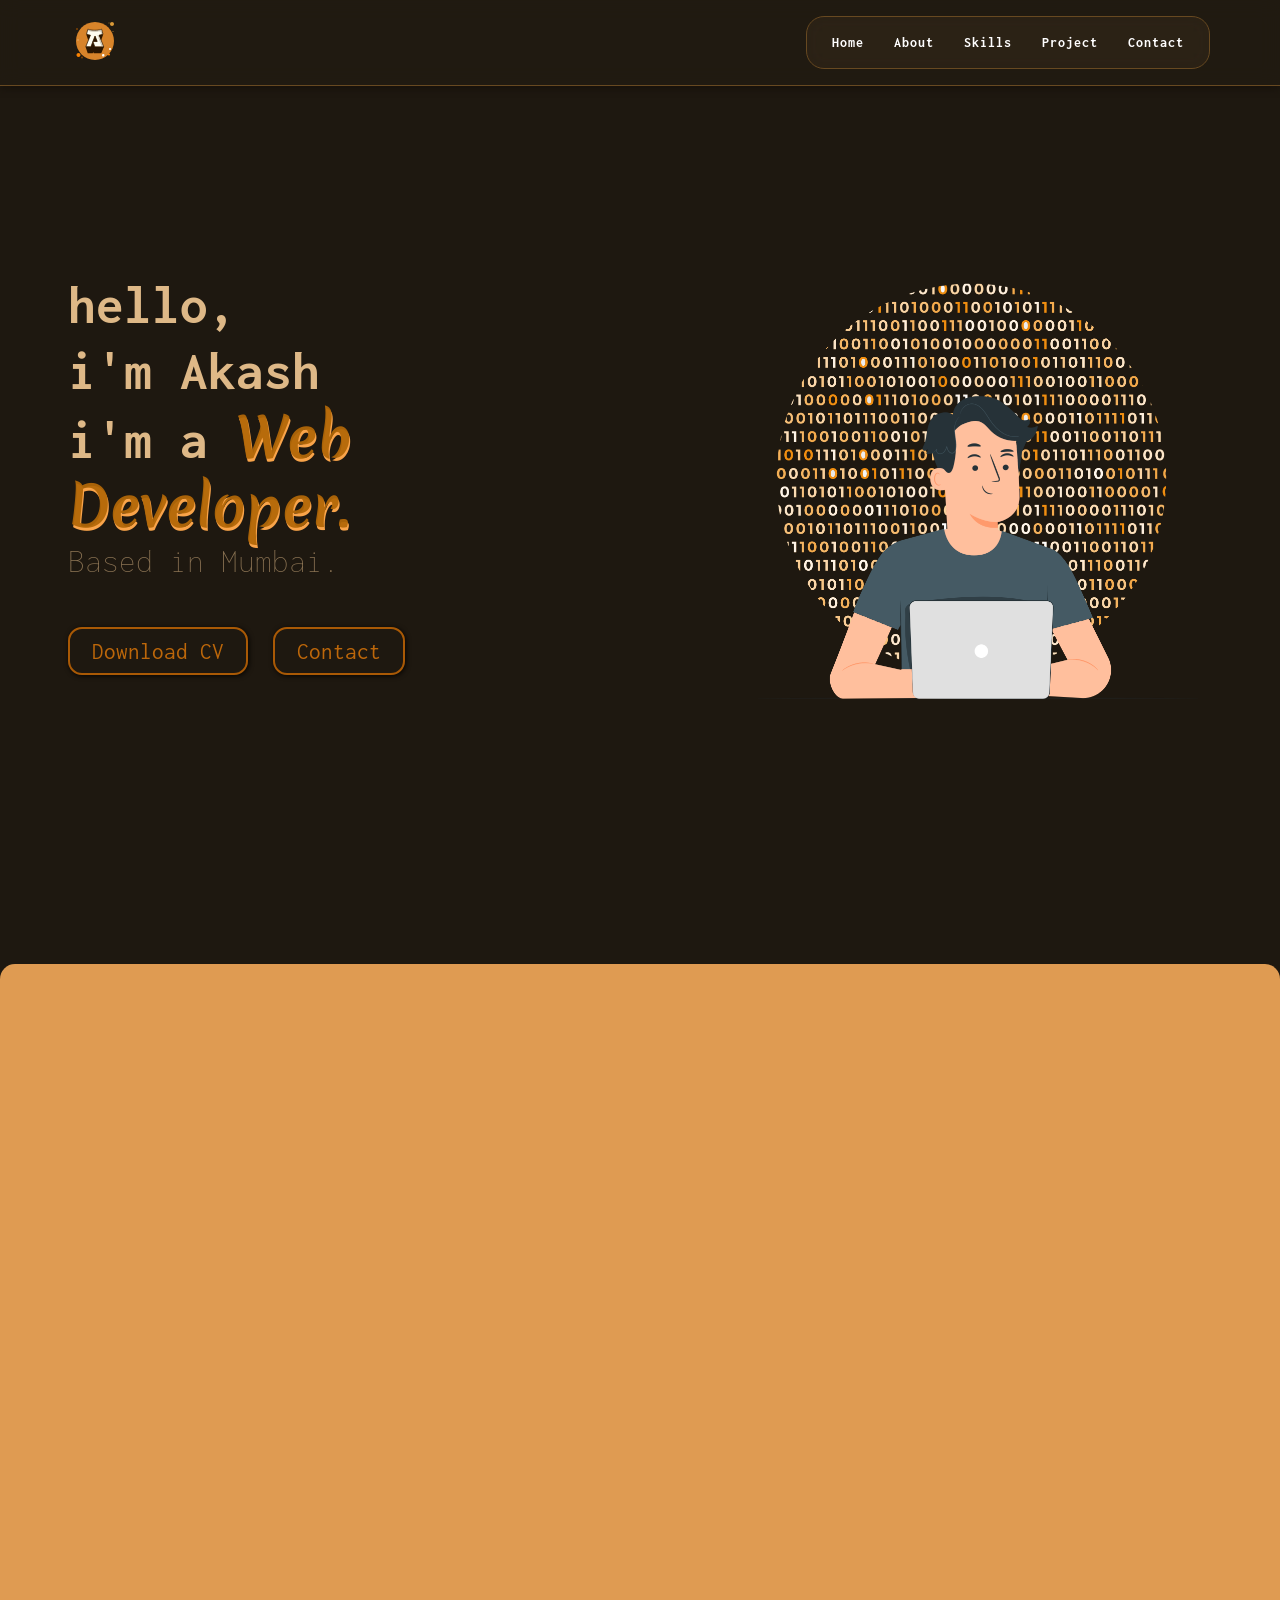
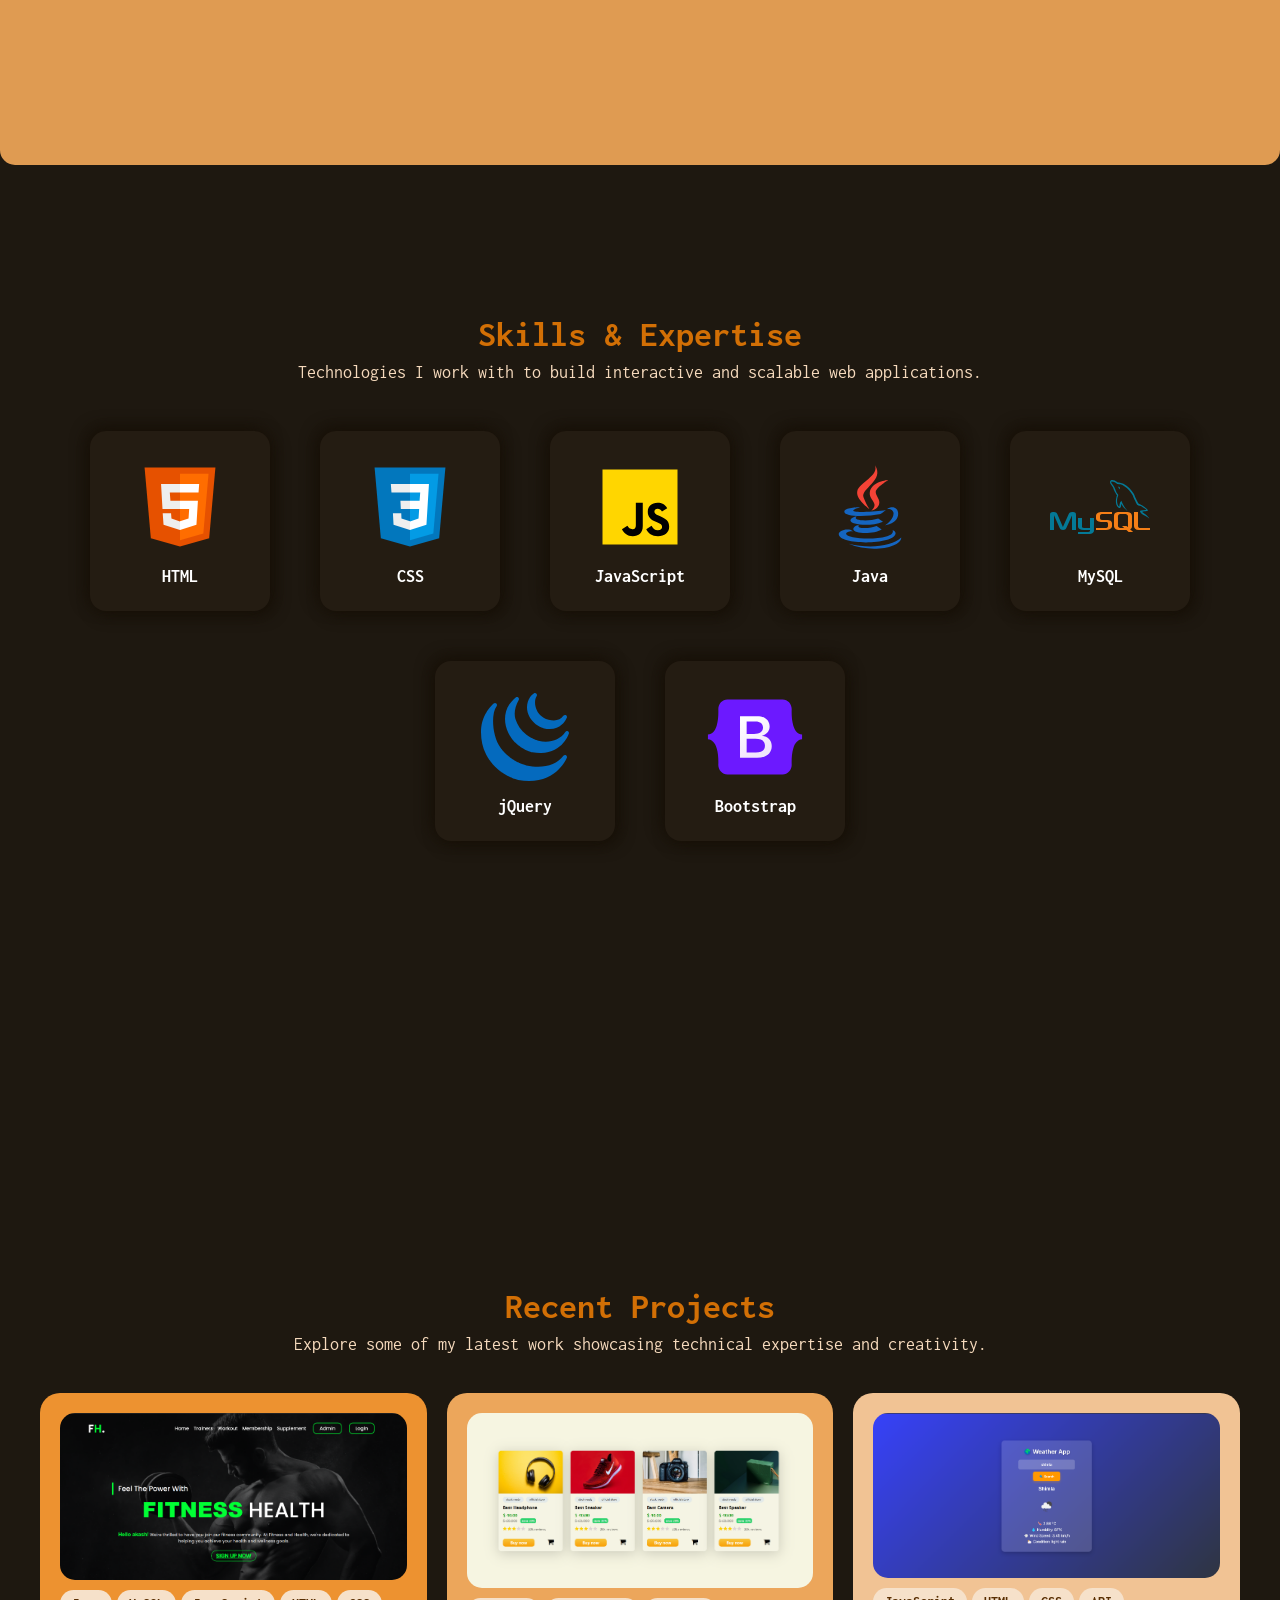
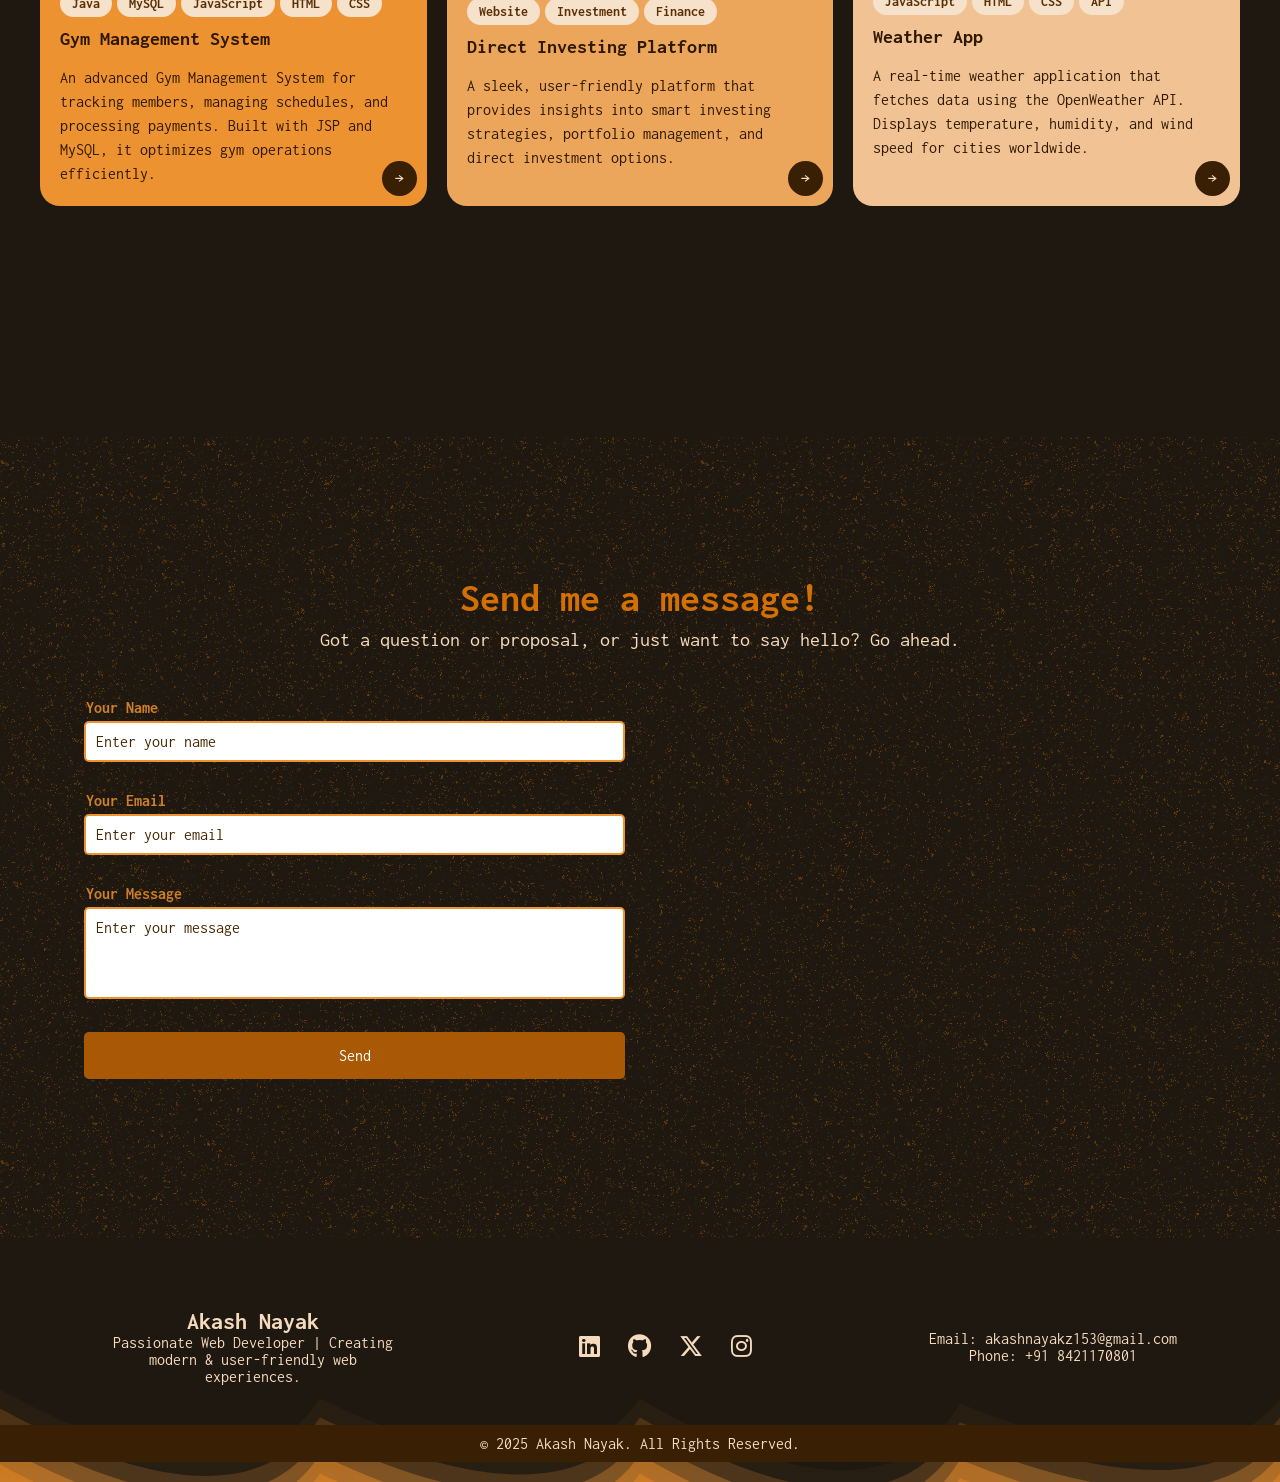
<file: HTML/index.html>
<!DOCTYPE html>
<html lang="en">

<head>
    <meta charset="UTF-8">
    <meta name="viewport" content="width=device-width, initial-scale=1.0">
    <link rel="stylesheet" href="https://cdnjs.cloudflare.com/ajax/libs/font-awesome/6.6.0/css/all.min.css"
        integrity="sha512-Kc323vGBEqzTmouAECnVceyQqyqdsSiqLQISBL29aUW4U/M7pSPA/gEUZQqv1cwx4OnYxTxve5UMg5GT6L4JJg=="
        crossorigin="anonymous" referrerpolicy="no-referrer" />
    <title>Portfolio</title>
    <!-- <link href="https://cdn.jsdelivr.net/npm/bootstrap@5.2.3/dist/css/bootstrap.min.css" rel="stylesheet" integrity="sha384-rbsA2VBKQhggwzxH7pPCaAqO46MgnOM80zW1RWuH61DGLwZJEdK2Kadq2F9CUG65" crossorigin="anonymous">
    <script src="https://cdn.jsdelivr.net/npm/bootstrap@5.2.3/dist/js/bootstrap.bundle.min.js" integrity="sha384-kenU1KFdBIe4zVF0s0G1M5b4hcpxyD9F7jL+jjXkk+Q2h455rYXK/7HAuoJl+0I4" crossorigin="anonymous"></script> -->
    <link rel="stylesheet" href="/CSS/style.css">
</head>

<body>
    <Header>
        <nav>
            <p><img src="/HTML/icons8-adn-anime.svg" alt="svg-logo"></p>

            <!-- Hamburger Icon -->
            <div class="hamburger" id="hamburger">
                <span class="bar"></span>
                <span class="bar"></span>
                <span class="bar"></span>
            </div>

            <ul id="nav-links">
                <li><a href="#home">Home</a></li>
                <li><a href="#about">About</a></li>
                <li><a href="#skills">Skills</a></li>
                <li><a href="#project">Project</a></li>
                <li><a href="#contact">Contact</a></li>
            </ul>

        </nav>
    </Header>

    <main>
        <section class="sec1" id="home">
            <div class="intro">
                <h2>hello,<br> i'm Akash <br>i'm a <span>Web Developer.</span></h2>
                <h3>Based in Mumbai.</h3>

                <div class="button">
                    <a href="/HTML/my-resume/Akash-nayak-resume.pdf" download="Akash-nayak-resume.pdf">Download CV</a>

                    <a href="#contact">Contact</a>
                </div>

            </div>

            <img src="/HTML/coder.png" alt="avatar">

        </section>

        <!-- about section -->
        <section class="about_me" id="about">
            <div class="about_container">

                <div class="image about_block">
                    <div class="image_card">
                        <img src="/HTML/akash.png" alt="my photo">
                        <h2>Akash Nayak</h2>
                    </div>

                    <div class="my_data">
                        <p><i class="fa-solid fa-phone" style="color: #422301; text-shadow: 1px 1px 1px #e67e0e; "></i>
                            +91 8421170801</p>
                        <p><i class="fa-solid fa-envelope"
                                style="color: #422301; text-shadow: 1px 1px 1px #e67e0e;"></i>
                            akashnayakz153@gmail.com</p>
                        <p><i class="fa-solid fa-location-dot"
                                style="color: #422301; text-shadow: 1px 1px 1px #e67e0e;"></i>
                            Range Office, vasai E, Maharashtra.</p>

                        <div class="about_social_icon">
                            <a href="#"><img title="facebook" src="/HTML/facebook.png" alt=""></a>
                            <a href="#"><img title="linkedin" src="/HTML/linkedin.png" alt=""></a>
                            <a href="https://github.com/akashnnayak" target="_blank"><img title="gitHub" src="/HTML/git.png"
                                    alt=""></a>
                        </div>
                    </div>

                </div>

                <div class="about_info about_block">
                    <h1>About me</h1>
                    <h2>hello, i am Akash Nayak, A Web Developer.</h2>
                    <p>I thrive on the challenge of creating user-friendly, efficient, and visually appealing web
                        applications. My goal is to bring innovative solutions to life and continuously enhance my skill
                        set. Outside of coding, I maintain a balanced lifestyle with regular workouts, vollevyball, and
                        cricket, and I love traveling to broaden my horizons. I'm excited to embark on a professional
                        journey where I can contribute to impactful projects and grow as a full-stack developer.</p>

                    <div class="education">
                        <h4>Education</h4>
                        <p><strong>Bachelor of Science in Information Technology</strong><br>
                            VIVA College of Arts, Commerce and Science, 2024 | CGPI: 7.53</p>
                        <p><strong>12th Standard (HSC)</strong>
                            <br>Vidya Vikasini Jr College, 2021 | Scored: 75%
                        </p>
                        <p><strong>10th Standard (SSC)</strong>
                            <br>The Ambassador High School, 2019 | Scored: 67.60%
                        </p>
                    </div>
                </div>

            </div>
        </section>

        <!-- skills section -->
        <section id="skills" class="skill_section">
            <article class="skill_container">
                <div class="skill_head">
                    <h1>Skills & Expertise</h1>
                    <p>Technologies I work with to build interactive and scalable web applications.</p>
                </div>

                <div class="skill_box">
                    <figure class="block">
                        <img src="/HTML/html-logo.svg" alt="HTML Logo">
                        <p>HTML</p>
                    </figure>
                    <figure class="block">
                        <img src="/HTML/css-logo.svg" alt="CSS Logo">
                        <p>CSS</p>
                    </figure>
                    <figure class="block">
                        <img src="/HTML/javascript.svg" alt="JavaScript Logo">
                        <p>JavaScript</p>
                    </figure>
                    <figure class="block">
                        <img src="/HTML/java-logo.svg" alt="Java Logo">
                        <p>Java</p>
                    </figure>
                    <figure class="block">
                        <img src="/HTML/mysql-logo.svg" alt="MySQL Logo">
                        <p>MySQL</p>
                    </figure>
                    <figure class="block">
                        <img src="/HTML/jquery.svg" alt="jQuery Logo">
                        <p>jQuery</p>
                    </figure>
                    <figure class="block">
                        <img src="/HTML/bootstrap.svg" alt="Bootstrap Logo">
                        <p>Bootstrap</p>
                    </figure>
                </div>
            </article>
        </section>


        <!-- project section -->
        <section id="project" class="projects">
            <div class="projects-header">
                <h2>Recent Projects</h2>
                <p>Explore some of my latest work showcasing technical expertise and creativity.</p>
            </div>
            <div class="projects-container">
                <!-- Gym Management System -->
                <div class="project-card">
                    <img src="/HTML/gymhome.png" alt="Gym Management System">
                    <div class="project-tags">
                        <span><strong>Java</strong></span>
                        <span><strong>MySQL</strong></span>
                        <span><strong>JavaScript</strong></span>
                        <span><strong>HTML</strong></span>
                        <span><strong>CSS</strong></span>
                    </div>
                    <h3>Gym Management System</h3>
                    <p>An advanced Gym Management System for tracking members, managing schedules, and processing payments. Built with JSP and MySQL, it optimizes gym operations efficiently.</p>
                    <button class="project-nav" onclick="window.open('https://github.com/akashnnayak/GymWebsite_java_project', '_blank')">→</button>
                </div>
                <!-- Direct Investing Website -->
                <div class="project-card">
                    <img src="/HTML/flexcard.png" alt="Direct Investing">
                    <div class="project-tags">
                        <span><strong>Website</strong></span>
                        <span><strong>Investment</strong></span>
                        <span><strong>Finance</strong></span>
                    </div>
                    <h3>Direct Investing Platform</h3>
                    <p>A sleek, user-friendly platform that provides insights into smart investing strategies, portfolio management, and direct investment options.</p>
                    <button class="project-nav">→</button>
                </div>
                <!-- Weather App -->
                <div class="project-card">
                    <img src="/HTML/weather-app.png" alt="Weather App">
                    <div class="project-tags">
                        <span><strong>JavaScript</strong></span>
                        <span><strong>HTML</strong></span>
                        <span><strong>CSS</strong></span>
                        <span><strong>API</strong></span>
                    </div>
                    <h3>Weather App</h3>
                    <p>A real-time weather application that fetches data using the OpenWeather API. Displays temperature, humidity, and wind speed for cities worldwide.</p>
                    <button class="project-nav" onclick="window.open('/HTML/weather_app/weather.html', '_blank')">→</button>
                </div>
            </div>
        </section>

        <!-- contact section -->
        <section class="contact" id="contact">
            <div class="con_heading">
                <h1>Send me a message!</h1>
                <p>Got a question or proposal, or just want
                    to say hello? Go ahead.</p>
            </div>
            <div class="con_caontainer">


                <form>
                    <div class="form-group">
                        <label for="name">Your Name</label>
                        <input type="text" id="name" name="name" placeholder="Enter your name" required>
                    </div>
                    <div class="form-group">
                        <label for="email">Your Email</label>
                        <input type="email" id="email" name="email" placeholder="Enter your email" required>
                    </div>
                    <div class="form-group">
                        <label for="message">Your Message</label>
                        <textarea id="message" name="message" rows="4" placeholder="Enter your message"
                            required></textarea>
                    </div>
                    <button type="submit">Send</button>
                </form>

                <iframe
                    src="https://www.google.com/maps/embed?pb=!1m18!1m12!1m3!1d481685.25494307047!2d72.23961578906251!3d19.405230000000007!2m3!1f0!2f0!3f0!3m2!1i1024!2i768!4f13.1!3m3!1m2!1s0x3be7a92ac394ece9%3A0xc823aa971154105c!2sRange%20Office!5e0!3m2!1sen!2sin!4v1722848828706!5m2!1sen!2sin"
                    style="border:0;" allowfullscreen="" loading="lazy"
                    referrerpolicy="no-referrer-when-downgrade"></iframe>
            </div>

        </section>


    </main>

    <!-- footer section -->
    <footer>
        <div class="footer-container">
            <div class="footer-about">
                <h2>Akash Nayak</h2>
                <p>Passionate Web Developer | Creating modern & user-friendly web experiences.</p>
            </div>
            <div class="footer-social">
                <a href="#" title="LinkedIn"><i class="fa-brands fa-linkedin"></i></a>
                <a href="#" title="GitHub"><i class="fa-brands fa-github"></i></a>
                <a href="#" title="Twitter"><i class="fa-brands fa-x-twitter"></i></a>
                <a href="#" title="Instagram"><i class="fa-brands fa-instagram"></i></a>
            </div>
            <div class="footer-contact">
                <p>Email: akashnayakz153@gmail.com</p>
                <p>Phone: +91 8421170801</p>
            </div>
        </div>
        <div class="footer-bottom">
            <p>&copy; 2025 Akash Nayak. All Rights Reserved.</p>
        </div>
    </footer>


    <script>
        // JavaScript for Hamburger Menu
        const hamburger = document.getElementById('hamburger');
        const navLinks = document.getElementById('nav-links');
        const links = document.querySelectorAll('#nav-links li a');


        hamburger.addEventListener('click', () => {
            navLinks.classList.toggle('active');
            hamburger.classList.toggle('active'); // Toggle animation class
        });

        links.forEach(link => {
            link.addEventListener('click', () => {
                navLinks.classList.remove('active'); // Hide menu
            });
        });

        // porject section
        document.addEventListener("DOMContentLoaded", function () {
            const projectCards = document.querySelectorAll(".project_card");
            projectCards.forEach(card => {
                card.style.opacity = "0";
                card.style.transform = "translateY(30px)";
            });

            window.addEventListener("scroll", function () {
                projectCards.forEach(card => {
                    let cardTop = card.getBoundingClientRect().top;
                    let windowHeight = window.innerHeight;
                    if (cardTop < windowHeight - 100) {
                        card.style.opacity = "1";
                        card.style.transform = "translateY(0)";
                        card.style.transition = "opacity 0.6s ease-out, transform 0.6s ease-out";
                    }
                });
            });
        });

        // about section 
        document.addEventListener("DOMContentLoaded", function () {
    const aboutSection = document.querySelector(".about_container");

    function revealOnScroll() {
        const sectionPos = aboutSection.getBoundingClientRect().top;
        const screenPos = window.innerHeight / 1.3;

        if (sectionPos < screenPos) {
            aboutSection.classList.add("visible");
        } else {
            aboutSection.classList.remove("visible"); // Ensures smooth fade-out on scroll up
        }
    }

    window.addEventListener("scroll", revealOnScroll);
});


    </script>
</body>

</html>
</file>
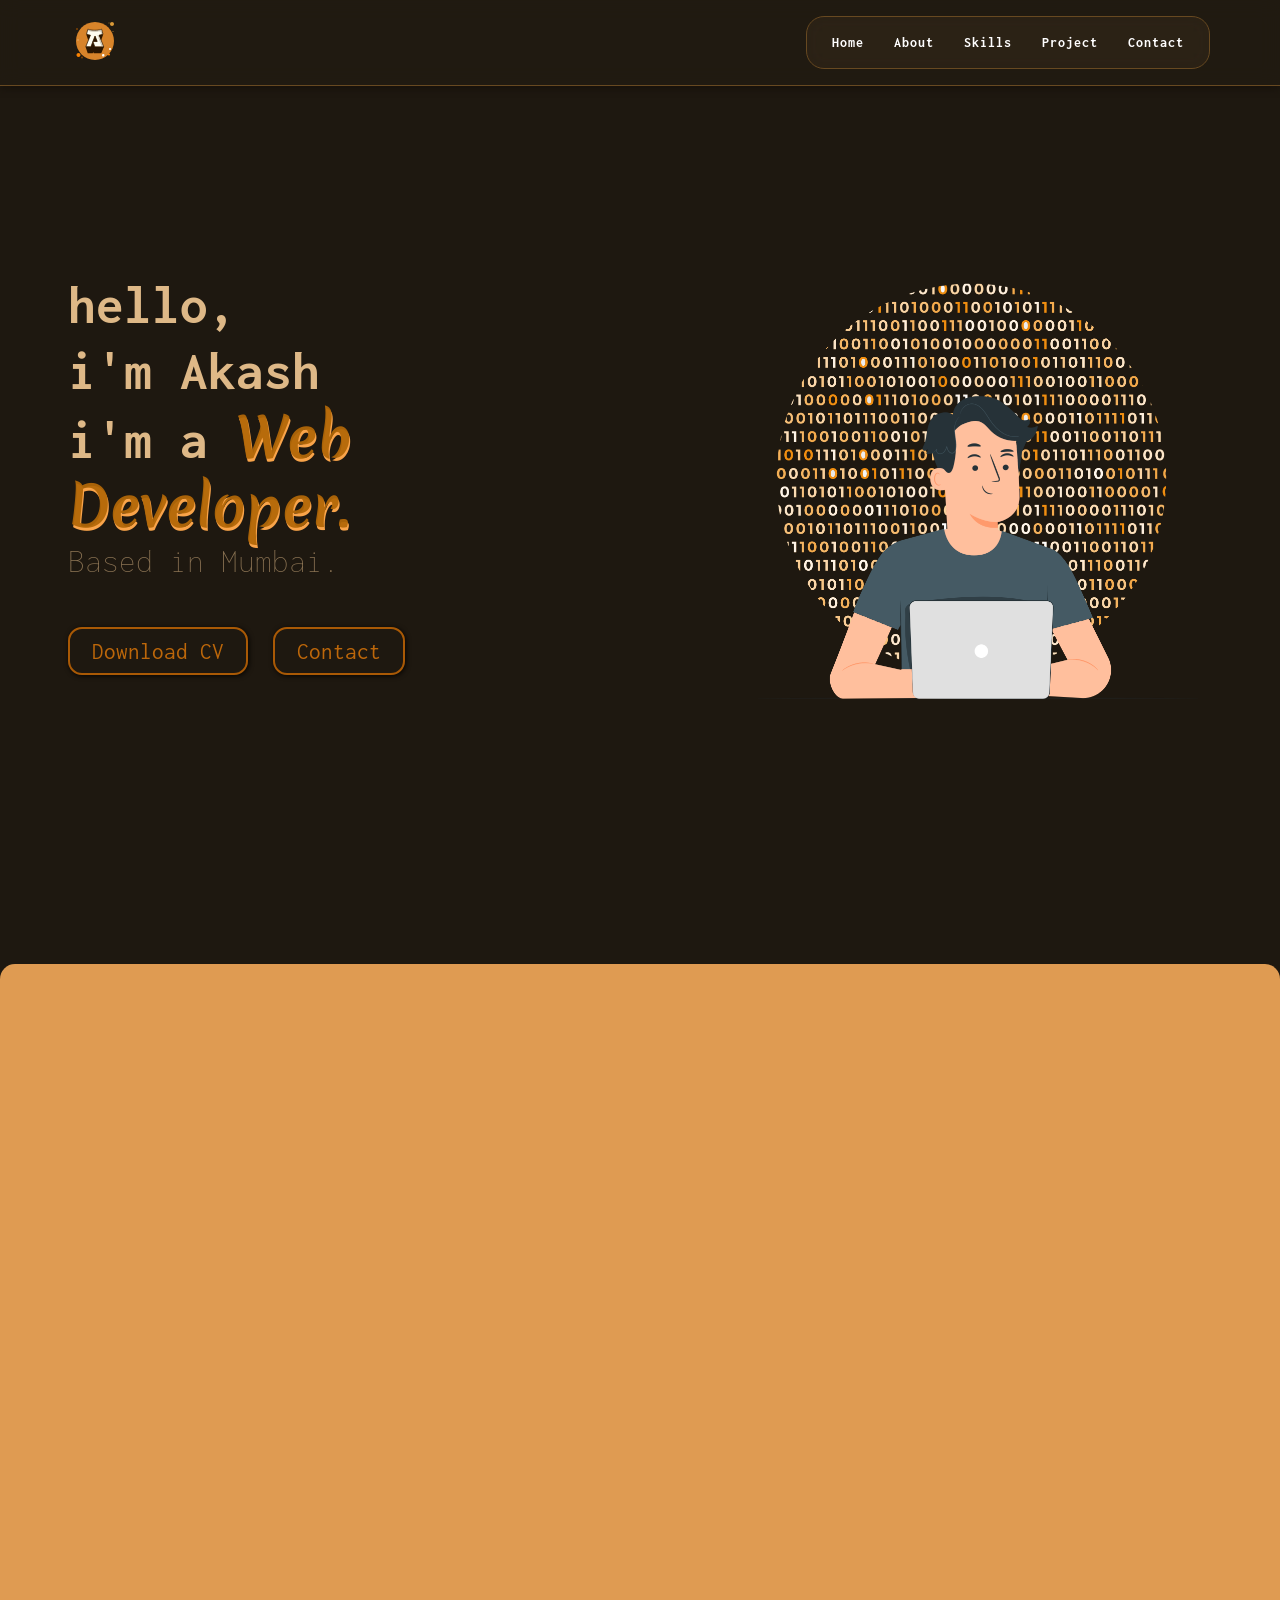
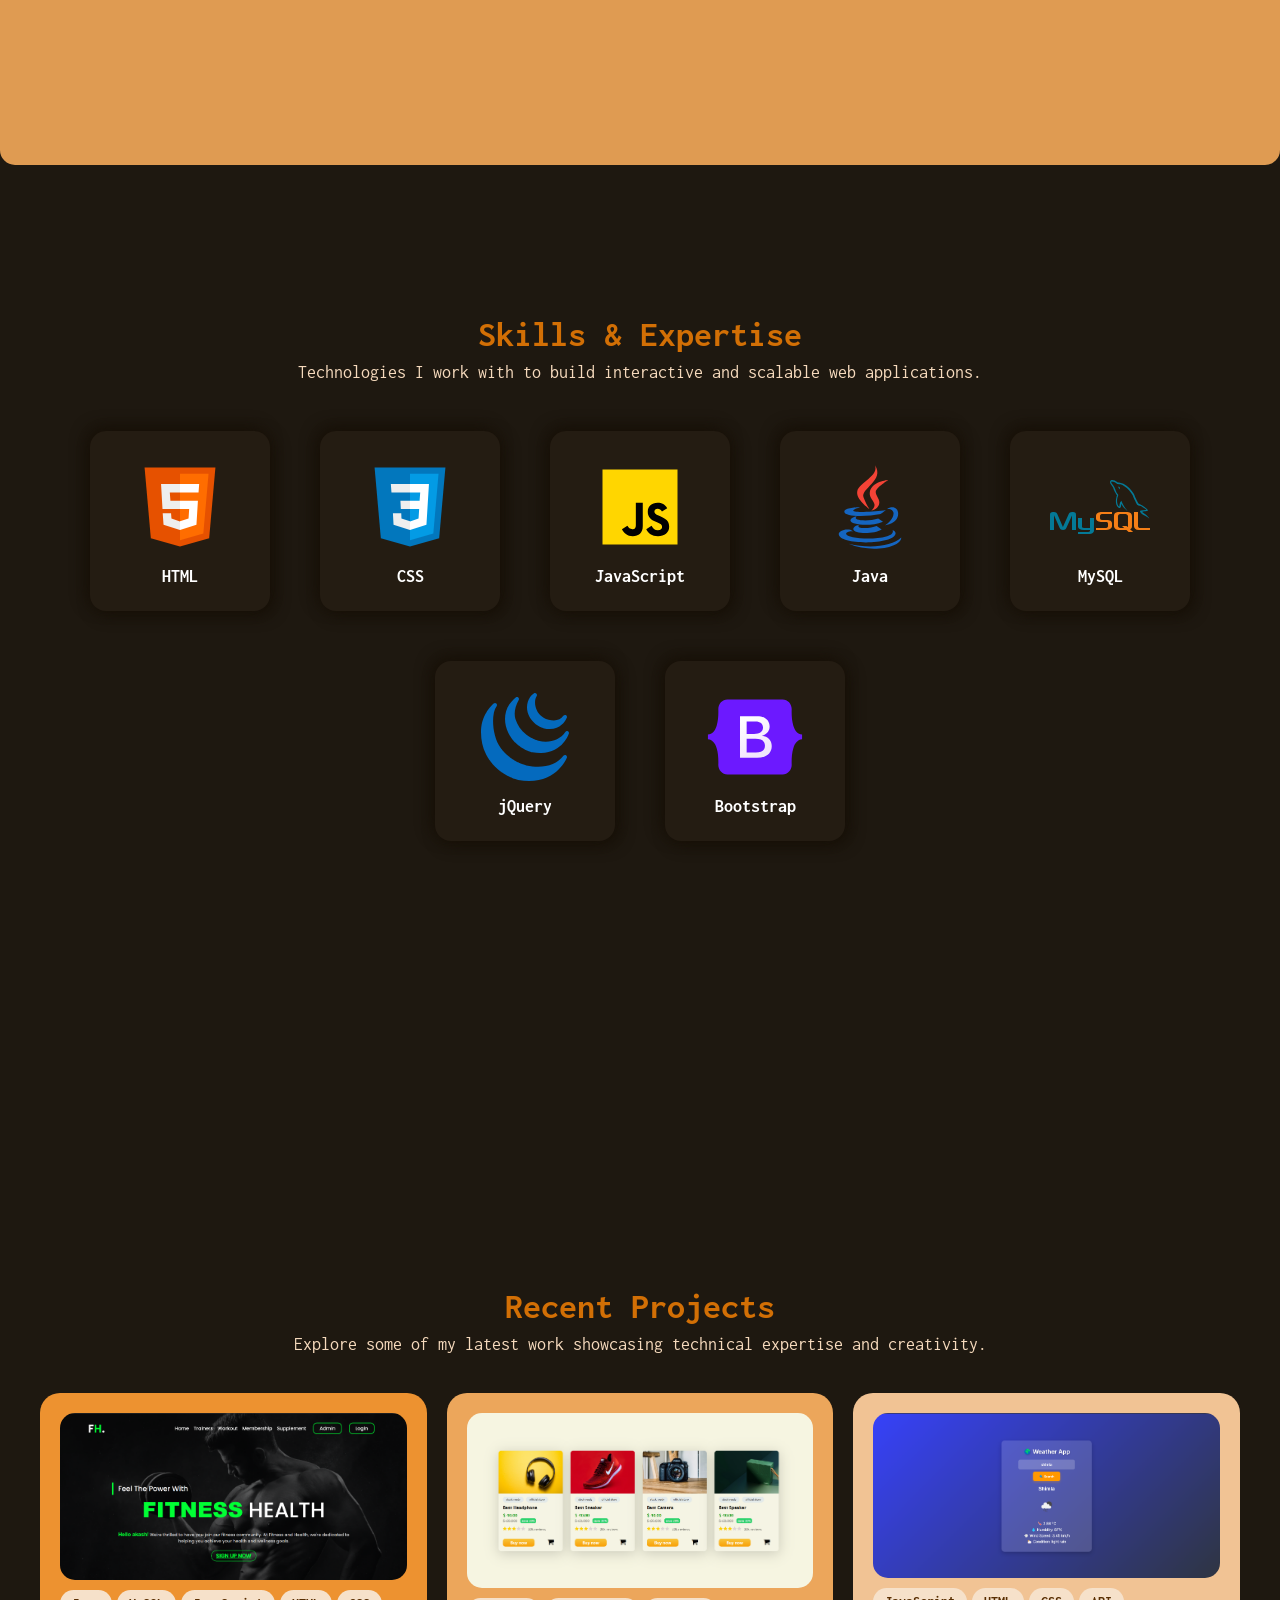
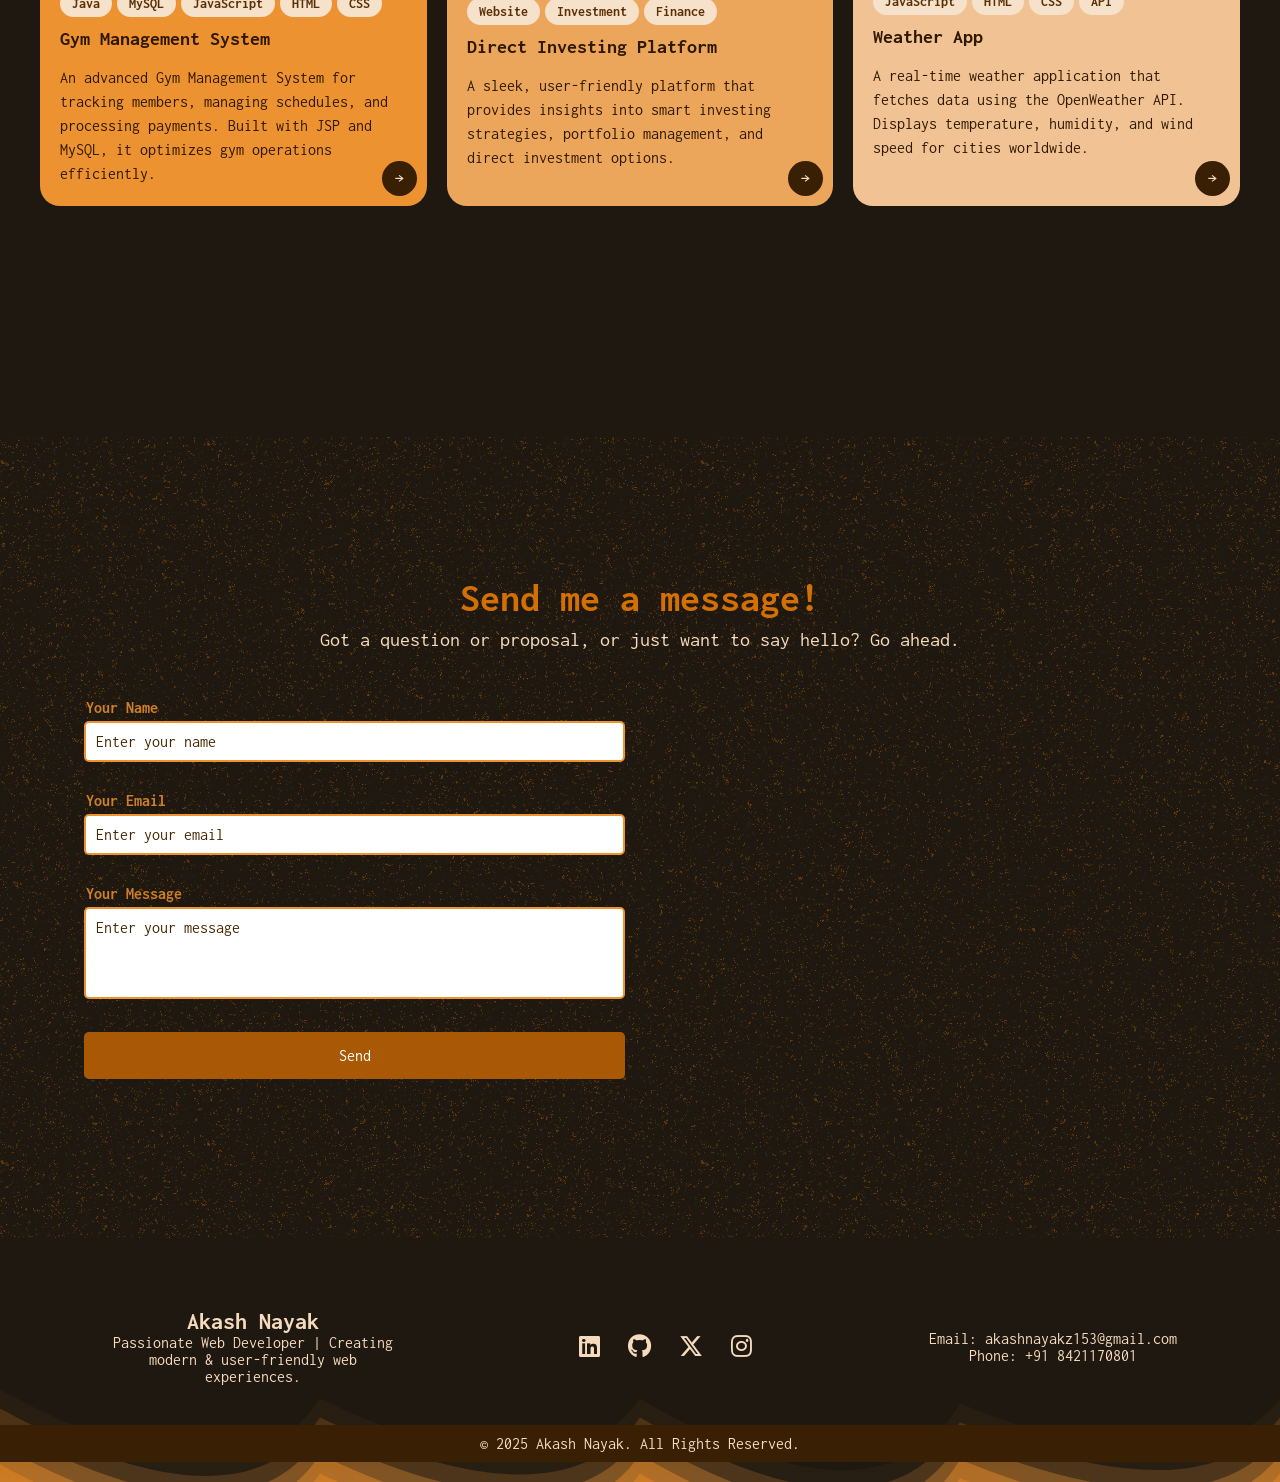
<file: HTML/portfolio.html>
<!DOCTYPE html>
<html lang="en">

<head>
    <meta charset="UTF-8">
    <meta name="viewport" content="width=device-width, initial-scale=1.0">
    <link rel="stylesheet" href="https://cdnjs.cloudflare.com/ajax/libs/font-awesome/6.6.0/css/all.min.css"
        integrity="sha512-Kc323vGBEqzTmouAECnVceyQqyqdsSiqLQISBL29aUW4U/M7pSPA/gEUZQqv1cwx4OnYxTxve5UMg5GT6L4JJg=="
        crossorigin="anonymous" referrerpolicy="no-referrer" />
    <title>Portfolio</title>
    <!-- <link href="https://cdn.jsdelivr.net/npm/bootstrap@5.2.3/dist/css/bootstrap.min.css" rel="stylesheet" integrity="sha384-rbsA2VBKQhggwzxH7pPCaAqO46MgnOM80zW1RWuH61DGLwZJEdK2Kadq2F9CUG65" crossorigin="anonymous">
    <script src="https://cdn.jsdelivr.net/npm/bootstrap@5.2.3/dist/js/bootstrap.bundle.min.js" integrity="sha384-kenU1KFdBIe4zVF0s0G1M5b4hcpxyD9F7jL+jjXkk+Q2h455rYXK/7HAuoJl+0I4" crossorigin="anonymous"></script> -->
    <link rel="stylesheet" href="/CSS/style.css">
</head>

<body>
    <Header>
        <nav>
            <p><img src="icons8-adn-anime.svg" alt="svg-logo"></p>

            <!-- Hamburger Icon -->
            <div class="hamburger" id="hamburger">
                <span class="bar"></span>
                <span class="bar"></span>
                <span class="bar"></span>
            </div>

            <ul id="nav-links">
                <li><a href="#home">Home</a></li>
                <li><a href="#about">About</a></li>
                <li><a href="#skills">Skills</a></li>
                <li><a href="#project">Project</a></li>
                <li><a href="#contact">Contact</a></li>
            </ul>

        </nav>
    </Header>

    <main>
        <section class="sec1" id="home">
            <div class="intro">
                <h2>hello,<br> i'm Akash <br>i'm a <span>Web Developer.</span></h2>
                <h3>Based in Mumbai.</h3>

                <div class="button">
                    <a href="./my-resume/Akash-nayak-resume.pdf" download="Akash-nayak-resume.pdf">Download CV</a>

                    <a href="#contact">Contact</a>
                </div>

            </div>

            <img src="coder.png" alt="avatar">

        </section>

        <!-- about section -->
        <section class="about_me" id="about">
            <div class="about_container">

                <div class="image about_block">
                    <div class="image_card">
                        <img src="akash.png" alt="my photo">
                        <h2>Akash Nayak</h2>
                    </div>

                    <div class="my_data">
                        <p><i class="fa-solid fa-phone" style="color: #422301; text-shadow: 1px 1px 1px #e67e0e; "></i>
                            +91 8421170801</p>
                        <p><i class="fa-solid fa-envelope"
                                style="color: #422301; text-shadow: 1px 1px 1px #e67e0e;"></i>
                            akashnayakz153@gmail.com</p>
                        <p><i class="fa-solid fa-location-dot"
                                style="color: #422301; text-shadow: 1px 1px 1px #e67e0e;"></i>
                            Range Office, vasai E, Maharashtra.</p>

                        <div class="about_social_icon">
                            <a href="#"><img title="facebook" src="facebook.png" alt=""></a>
                            <a href="#"><img title="linkedin" src="linkedin.png" alt=""></a>
                            <a href="https://github.com/akashnnayak" target="_blank"><img title="gitHub" src="git.png"
                                    alt=""></a>
                        </div>
                    </div>

                </div>

                <div class="about_info about_block">
                    <h1>About me</h1>
                    <h2>hello, i am Akash Nayak, A Web Developer.</h2>
                    <p>I thrive on the challenge of creating user-friendly, efficient, and visually appealing web
                        applications. My goal is to bring innovative solutions to life and continuously enhance my skill
                        set. Outside of coding, I maintain a balanced lifestyle with regular workouts, vollevyball, and
                        cricket, and I love traveling to broaden my horizons. I'm excited to embark on a professional
                        journey where I can contribute to impactful projects and grow as a full-stack developer.</p>

                    <div class="education">
                        <h4>Education</h4>
                        <p><strong>Bachelor of Science in Information Technology</strong><br>
                            VIVA College of Arts, Commerce and Science, 2024 | CGPI: 7.53</p>
                        <p><strong>12th Standard (HSC)</strong>
                            <br>Vidya Vikasini Jr College, 2021 | Scored: 75%
                        </p>
                        <p><strong>10th Standard (SSC)</strong>
                            <br>The Ambassador High School, 2019 | Scored: 67.60%
                        </p>
                    </div>
                </div>

            </div>
        </section>

        <!-- skills section -->
        <section id="skills" class="skill_section">
            <article class="skill_container">
                <div class="skill_head">
                    <h1>Skills & Expertise</h1>
                    <p>Technologies I work with to build interactive and scalable web applications.</p>
                </div>

                <div class="skill_box">
                    <figure class="block">
                        <img src="html-logo.svg" alt="HTML Logo">
                        <p>HTML</p>
                    </figure>
                    <figure class="block">
                        <img src="css-logo.svg" alt="CSS Logo">
                        <p>CSS</p>
                    </figure>
                    <figure class="block">
                        <img src="javascript.svg" alt="JavaScript Logo">
                        <p>JavaScript</p>
                    </figure>
                    <figure class="block">
                        <img src="java-logo.svg" alt="Java Logo">
                        <p>Java</p>
                    </figure>
                    <figure class="block">
                        <img src="mysql-logo.svg" alt="MySQL Logo">
                        <p>MySQL</p>
                    </figure>
                    <figure class="block">
                        <img src="jquery.svg" alt="jQuery Logo">
                        <p>jQuery</p>
                    </figure>
                    <figure class="block">
                        <img src="bootstrap.svg" alt="Bootstrap Logo">
                        <p>Bootstrap</p>
                    </figure>
                </div>
            </article>
        </section>


        <!-- project section -->
        <section id="project" class="projects">
            <div class="projects-header">
                <h2>Recent Projects</h2>
                <p>Explore some of my latest work showcasing technical expertise and creativity.</p>
            </div>
            <div class="projects-container">
                <!-- Gym Management System -->
                <div class="project-card">
                    <img src="gymhome.png" alt="Gym Management System">
                    <div class="project-tags">
                        <span><strong>Java</strong></span>
                        <span><strong>MySQL</strong></span>
                        <span><strong>JavaScript</strong></span>
                        <span><strong>HTML</strong></span>
                        <span><strong>CSS</strong></span>
                    </div>
                    <h3>Gym Management System</h3>
                    <p>An advanced Gym Management System for tracking members, managing schedules, and processing payments. Built with JSP and MySQL, it optimizes gym operations efficiently.</p>
                    <button class="project-nav" onclick="window.open('https://github.com/akashnnayak/GymWebsite_java_project', '_blank')">→</button>
                </div>
                <!-- Direct Investing Website -->
                <div class="project-card">
                    <img src="flexcard.png" alt="Direct Investing">
                    <div class="project-tags">
                        <span><strong>Website</strong></span>
                        <span><strong>Investment</strong></span>
                        <span><strong>Finance</strong></span>
                    </div>
                    <h3>Direct Investing Platform</h3>
                    <p>A sleek, user-friendly platform that provides insights into smart investing strategies, portfolio management, and direct investment options.</p>
                    <button class="project-nav">→</button>
                </div>
                <!-- Weather App -->
                <div class="project-card">
                    <img src="weather-app.png" alt="Weather App">
                    <div class="project-tags">
                        <span><strong>JavaScript</strong></span>
                        <span><strong>HTML</strong></span>
                        <span><strong>CSS</strong></span>
                        <span><strong>API</strong></span>
                    </div>
                    <h3>Weather App</h3>
                    <p>A real-time weather application that fetches data using the OpenWeather API. Displays temperature, humidity, and wind speed for cities worldwide.</p>
                    <button class="project-nav" onclick="window.open('weather_app/weather.html', '_blank')">→</button>
                </div>
            </div>
        </section>

        <!-- contact section -->
        <section class="contact" id="contact">
            <div class="con_heading">
                <h1>Send me a message!</h1>
                <p>Got a question or proposal, or just want
                    to say hello? Go ahead.</p>
            </div>
            <div class="con_caontainer">


                <form>
                    <div class="form-group">
                        <label for="name">Your Name</label>
                        <input type="text" id="name" name="name" placeholder="Enter your name" required>
                    </div>
                    <div class="form-group">
                        <label for="email">Your Email</label>
                        <input type="email" id="email" name="email" placeholder="Enter your email" required>
                    </div>
                    <div class="form-group">
                        <label for="message">Your Message</label>
                        <textarea id="message" name="message" rows="4" placeholder="Enter your message"
                            required></textarea>
                    </div>
                    <button type="submit">Send</button>
                </form>

                <iframe
                    src="https://www.google.com/maps/embed?pb=!1m18!1m12!1m3!1d481685.25494307047!2d72.23961578906251!3d19.405230000000007!2m3!1f0!2f0!3f0!3m2!1i1024!2i768!4f13.1!3m3!1m2!1s0x3be7a92ac394ece9%3A0xc823aa971154105c!2sRange%20Office!5e0!3m2!1sen!2sin!4v1722848828706!5m2!1sen!2sin"
                    style="border:0;" allowfullscreen="" loading="lazy"
                    referrerpolicy="no-referrer-when-downgrade"></iframe>
            </div>

        </section>


    </main>

    <!-- footer section -->
    <footer>
        <div class="footer-container">
            <div class="footer-about">
                <h2>Akash Nayak</h2>
                <p>Passionate Web Developer | Creating modern & user-friendly web experiences.</p>
            </div>
            <div class="footer-social">
                <a href="#" title="LinkedIn"><i class="fa-brands fa-linkedin"></i></a>
                <a href="#" title="GitHub"><i class="fa-brands fa-github"></i></a>
                <a href="#" title="Twitter"><i class="fa-brands fa-x-twitter"></i></a>
                <a href="#" title="Instagram"><i class="fa-brands fa-instagram"></i></a>
            </div>
            <div class="footer-contact">
                <p>Email: akashnayakz153@gmail.com</p>
                <p>Phone: +91 8421170801</p>
            </div>
        </div>
        <div class="footer-bottom">
            <p>&copy; 2025 Akash Nayak. All Rights Reserved.</p>
        </div>
    </footer>


    <script>
        // JavaScript for Hamburger Menu
        const hamburger = document.getElementById('hamburger');
        const navLinks = document.getElementById('nav-links');
        const links = document.querySelectorAll('#nav-links li a');


        hamburger.addEventListener('click', () => {
            navLinks.classList.toggle('active');
            hamburger.classList.toggle('active'); // Toggle animation class
        });

        links.forEach(link => {
            link.addEventListener('click', () => {
                navLinks.classList.remove('active'); // Hide menu
            });
        });

        // porject section
        document.addEventListener("DOMContentLoaded", function () {
            const projectCards = document.querySelectorAll(".project_card");
            projectCards.forEach(card => {
                card.style.opacity = "0";
                card.style.transform = "translateY(30px)";
            });

            window.addEventListener("scroll", function () {
                projectCards.forEach(card => {
                    let cardTop = card.getBoundingClientRect().top;
                    let windowHeight = window.innerHeight;
                    if (cardTop < windowHeight - 100) {
                        card.style.opacity = "1";
                        card.style.transform = "translateY(0)";
                        card.style.transition = "opacity 0.6s ease-out, transform 0.6s ease-out";
                    }
                });
            });
        });

        // about section 
        document.addEventListener("DOMContentLoaded", function () {
    const aboutSection = document.querySelector(".about_container");

    function revealOnScroll() {
        const sectionPos = aboutSection.getBoundingClientRect().top;
        const screenPos = window.innerHeight / 1.3;

        if (sectionPos < screenPos) {
            aboutSection.classList.add("visible");
        } else {
            aboutSection.classList.remove("visible"); // Ensures smooth fade-out on scroll up
        }
    }

    window.addEventListener("scroll", revealOnScroll);
});


    </script>
</body>

</html>
</file>
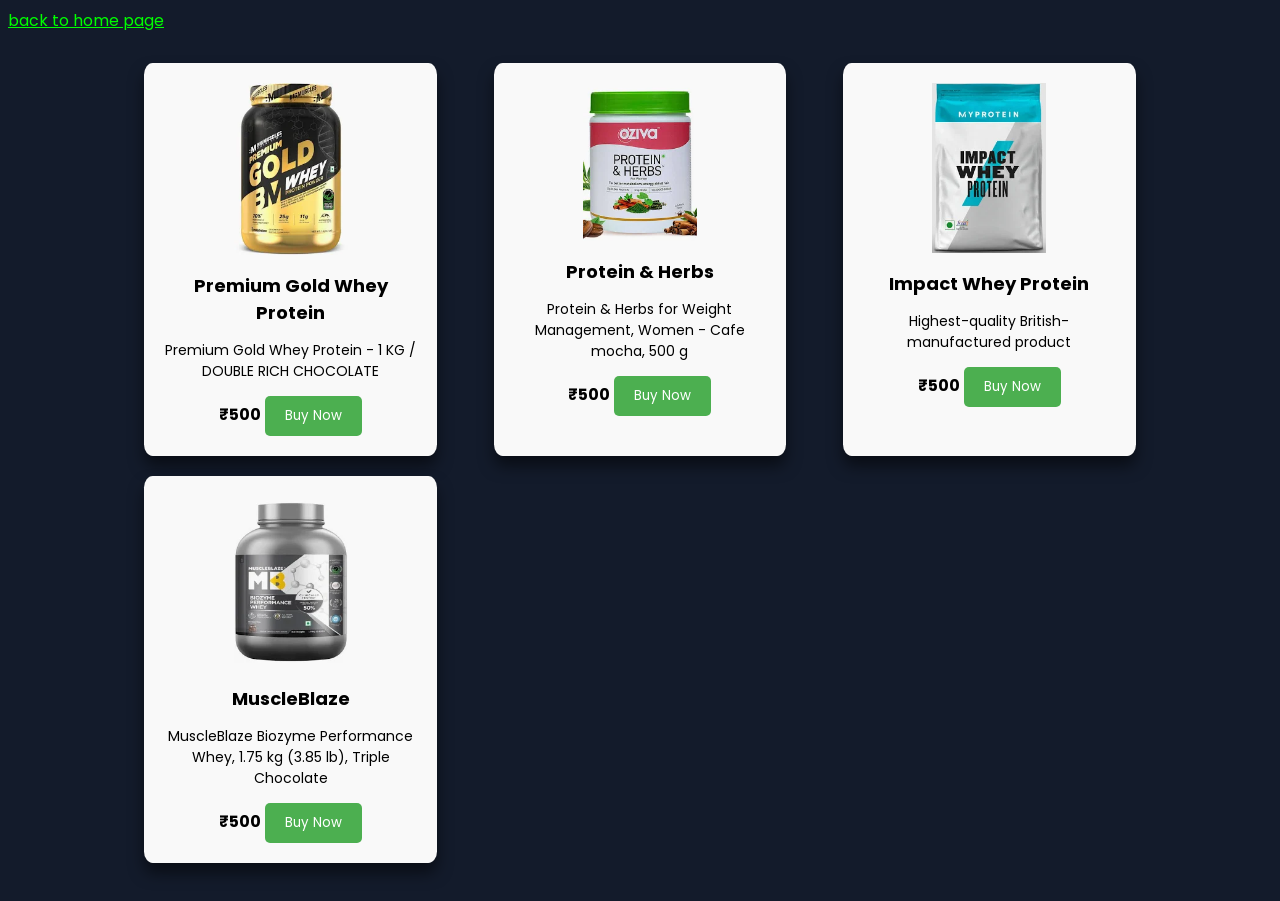
<file: HTML/gymproject/src/main/webapp/all_product_page.html>
<!DOCTYPE html>
<html lang="en">
<head>
    <meta charset="UTF-8">
    <meta name="viewport" content="width=device-width, initial-scale=1.0">
    <title>Products</title>
    <style>
    @import url('https://fonts.googleapis.com/css2?family=Poppins:wght@300;400;500;600;700&display=swap');
*{
    font-family: 'Poppins', sans-serif
}
body{
    background-color: #131b2b;
}

header div a {
    color: #00FF00; /* Change the color to green using hexadecimal value */
    
  }

.container {
    display: flex;
    flex-wrap: wrap;
    justify-content: space-between;
    width: 80%;
    margin: 0 auto;
    padding: 20px;
}

.product-card {
    width: 25%;
    background-color: #f9f9f9;
    border-radius: 5px;
    padding: 10px;
    margin-bottom: 20px;
    text-align: center;
    border-color: black;
    border-radius: 3%;

    padding: 20px;
    margin: 10px;
    box-shadow: 0 10px 15px rgba(0,0,0,0.5);
    
}

.product-card img {
    width: 45%;
    height: auto;
}

.product-card h3 {
    margin: 10px 0;
    font-size: 18px;
}

.product-card p {
    font-size: 14px;
    line-height: 1.5;
}



.product-card .price {
    font-weight: bold;
    margin-bottom: 10px;
}

.product-card button {
    background-color: #4CAF50;
    color: white;
    padding: 10px 20px;
    border: none;
    cursor: pointer;
    border-radius: 5px;
}

.product-card button:hover {
    background-color: #3e8e41;
}
    
    </style>
</head>
<body>
    <header>
        <div>
            <a href="home.html">back to home page</a>
        </div>
    </header>
    <div class="container">
        <div class="product-card">
            <img src="protine1.jpg" alt="protein">
            <h3>Premium Gold Whey Protein</h3>
            <p>Premium Gold Whey Protein - 1 KG / DOUBLE RICH CHOCOLATE</p>
            <span class="price">₹500</span>
            <button onclick="window.location.href='product1_checkout.html'" >Buy Now</button>
        </div>
        <div class="product-card">
            <img src="protein5.jpg" alt="protein">
            <h3>Protein & Herbs</h3>
            <p>Protein & Herbs for Weight Management, Women - Cafe mocha, 500 g</p>
            <span class="price">₹500</span>
            <button onclick="window.location.href='product2_chk.html'">Buy Now</button>
        </div>
        <div class="product-card">
            <img src="protein3.jpg" alt="protein">
            <h3>Impact Whey Protein</h3>
            <p>Highest-quality British-manufactured product</p>
            <span class="price">₹500</span>
            <button onclick="window.location.href='product3_chk.jsp'" >Buy Now</button>
        </div>
        <div class="product-card">
            <img src="protein4.jpg" alt="protein">
            <h3>MuscleBlaze</h3>
            <p>MuscleBlaze Biozyme Performance Whey, 1.75 kg (3.85 lb), Triple Chocolate</p>
            <span class="price">₹500</span>
            <button onclick="window.location.href='product4_chk.html'" >Buy Now</button>
        </div>
    </div>
</body>
</html>
</file>
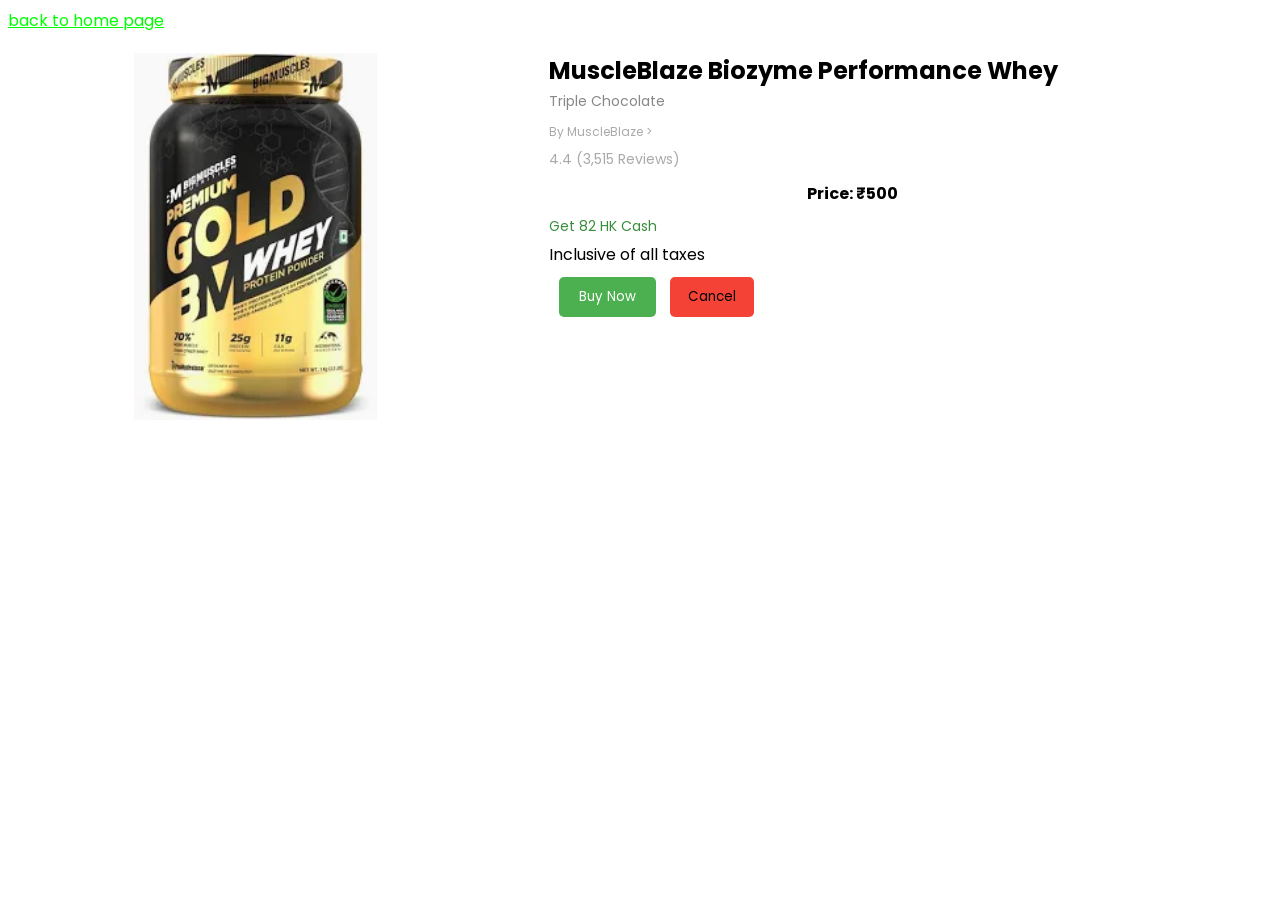
<file: HTML/gymproject/src/main/webapp/product1_checkout.html>
<!DOCTYPE html>
<html lang="en">
<head>
    <meta charset="UTF-8">
    <meta name="viewport" content="width=device-width, initial-scale=1.0">
    <title>MuscleBlaze Biozyme Performance Whey Protein</title>
    
    <script src="https://checkout.razorpay.com/v1/checkout.js"></script>
    <style>
    @import url('https://fonts.googleapis.com/css2?family=Poppins:wght@300;400;500;600;700&display=swap');
*{
    font-family: 'Poppins', sans-serif
}
header div a {
    color: #00FF00; /* Change the color to green using hexadecimal value */
    
  }

.container {
    display: flex;
    flex-wrap: nowrap;
    width: 80%;
    margin: 0 auto;
    padding: 20px;
}

.product-image {
    width: 70%;
    flex: 0 0 40%;
}

.product-image img {
    width: 60%;
    height: auto;
}

.product-info {
    width: 60%;
    flex: 0 0 60%;
    padding-left: 10px;
}

.product-title {
    margin-bottom: 10px;
}

.product-title h1 {
    font-size: 24px;
    font-weight: bold;
    margin: 0;
}

.product-title span {
    font-size: 14px;
    color: #888;
}

.brand {
    margin-bottom: 5px;
    font-size: 12px;
    color: #aaa;
}

.ratings {
    margin-bottom: 10px;
}



.rating-count {
    font-size: 14px;
    color: #aaa;
}

.price-section {
    display: flex;
    justify-content:center;
    margin-bottom: 10px;
}

.btn-click .btn1 {
    background-color: #4CAF50;
    color: white;
    padding: 10px 20px;
    margin: 10px;
    border: none;
    cursor: pointer;
    border-radius: 5px;
    
}



.price {
    font-weight: bold;
    color: #000;
}

.cashback {
    margin-bottom: 5px;
    font-size: 14px;
    color: #388e3c;
}
 
 .cancelbtn {
  width: auto;
  padding: 10px 18px;
  background-color: #f44336;
  border: none;
  border-radius: 5px;
  cursor: pointer;
}
 

    
    </style>
</head>
<body>
    <header>
        <div>
            <a href="all_product_page.html"> back to home page</a>
        </div>
    </header>
    <div class="container">
        <div class="product-image">
            <img src="protine1.jpg" alt="MuscleBlaze Biozyme Performance Whey Protein">
        </div>
        <div class="product-info">
            <div class="product-title">
                <h1>MuscleBlaze Biozyme Performance Whey</h1>
                <span>Triple Chocolate</span>
            </div>
            <div class="brand">
                By MuscleBlaze >
            </div>
            <div class="ratings">
                <span class="rating-stars">
                    </span>
                <span class="rating-count">4.4 (3,515 Reviews)</span>
            </div>
            <div class="price-section">
                
                <div class="price">
                    Price: ₹500
                </div>
            </div>
            <div class="cashback">
                Get 82 HK Cash
            </div>
            <div class="inclusions">
                Inclusive of all taxes
            </div>
            <div class="highlights">
                </div>
            <div class="btn-click">
                
                <button id="rzp-button1" class="btn1">Buy Now</button>
                <button type="button" onclick="window.location.href='all_product_page.html'" class="cancelbtn">Cancel</button>
            </div>
           
        </div>
    </div>

<script>
var options = {
    "key": "rzp_test_l4gYkuI0RkoNN8", //Enter the Key ID generated from the Dashboard
    "amount": "500", //Amount is in currency subunits. Default currency is INR. Hence, 50000 refers to 50000 paise
    "currency": "INR",
    "name": "Acme Corp", //your business name
    "description": "Test Transaction",
    "image": "https://example.com/your_logo",
     //This is a sample Order ID. Pass the `id` obtained in the response of Step 1
    "handler": function (response){
        alert(response.razorpay_payment_id);
       
        alert(response.razorpay_signature)
    },
    "prefill": { //We recommend using the prefill parameter to auto-fill customer's contact information, especially their phone number
        "name": "Gaurav Kumar", //your customer's name
        "email": "gaurav.kumar@example.com", 
        "contact": "9000090000"  //Provide the customer's phone number for better conversion rates 
    },
    "notes": {
        "address": "Razorpay Corporate Office"
    },
    "theme": {
        "color": "#3399cc"
    }
};
var rzp1 = new Razorpay(options);
rzp1.on('payment.failed', function (response){
        alert(response.error.code);
        alert(response.error.description);
        alert(response.error.source);
        alert(response.error.step);
        alert(response.error.reason);
      
        alert(response.error.metadata.payment_id);
});
document.getElementById('rzp-button1').onclick = function(e){
    rzp1.open();
    e.preventDefault();
}
</script>

</body>
</html>
</file>
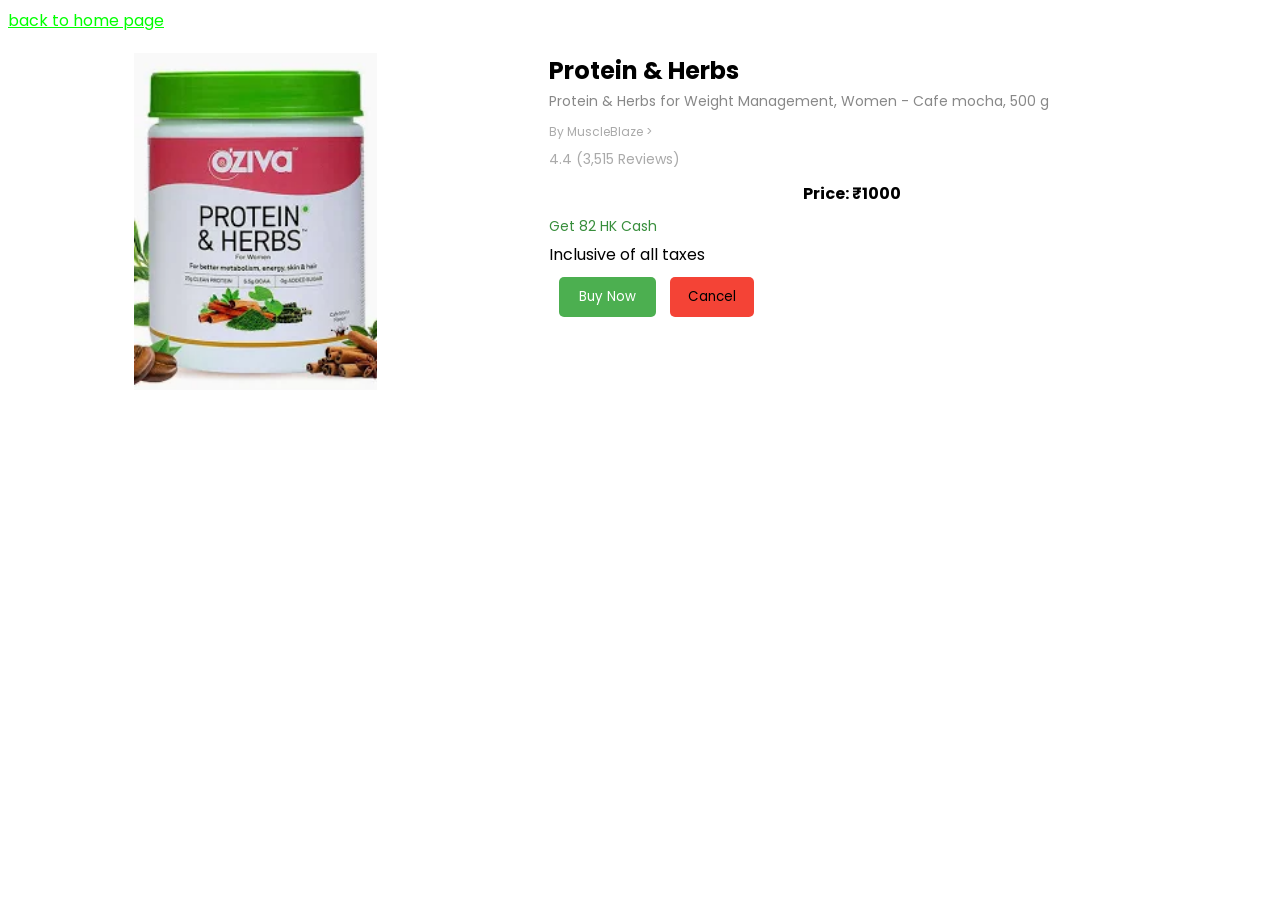
<file: HTML/gymproject/src/main/webapp/product2_chk.html>
<!DOCTYPE html>
<html lang="en">
<head>
    <meta charset="UTF-8">
    <meta name="viewport" content="width=device-width, initial-scale=1.0">
    <title>Protein & Herbs</title>
    
    <script src="https://checkout.razorpay.com/v1/checkout.js"></script>
    <style>
    @import url('https://fonts.googleapis.com/css2?family=Poppins:wght@300;400;500;600;700&display=swap');
*{
    font-family: 'Poppins', sans-serif
}
header div a {
    color: #00FF00; /* Change the color to green using hexadecimal value */
    
  }

.container {
    display: flex;
    flex-wrap: nowrap;
    width: 80%;
    margin: 0 auto;
    padding: 20px;
}

.product-image {
    width: 70%;
    flex: 0 0 40%;
}

.product-image img {
    width: 60%;
    height: auto;
}

.product-info {
    width: 60%;
    flex: 0 0 60%;
    padding-left: 10px;
}

.product-title {
    margin-bottom: 10px;
}

.product-title h1 {
    font-size: 24px;
    font-weight: bold;
    margin: 0;
}

.product-title span {
    font-size: 14px;
    color: #888;
}

.brand {
    margin-bottom: 5px;
    font-size: 12px;
    color: #aaa;
}

.ratings {
    margin-bottom: 10px;
}



.rating-count {
    font-size: 14px;
    color: #aaa;
}

.price-section {
    display: flex;
    justify-content:center;
    margin-bottom: 10px;
}

.btn-click .btn1 {
    background-color: #4CAF50;
    color: white;
    padding: 10px 20px;
    margin: 10px;
    border: none;
    cursor: pointer;
    border-radius: 5px;
    
}



.price {
    font-weight: bold;
    color: #000;
}

.cashback {
    margin-bottom: 5px;
    font-size: 14px;
    color: #388e3c;
}

 .cancelbtn {
  width: auto;
  padding: 10px 18px;
  background-color: #f44336;
  border: none;
  border-radius: 5px;
  cursor: pointer;
}
    
    </style>
</head>
<body>
    <header>
        <div>
            <a href="all_product_page.html"> back to home page</a>
        </div>
    </header>

    <div class="container">
        <div class="product-image">
            <img src="protein5.jpg" alt="Protein & Herbs">
        </div>
        <div class="product-info">
            <div class="product-title">
                <h1>Protein & Herbs</h1>
                <span>Protein & Herbs for Weight Management, Women - Cafe mocha, 500 g</span>
            </div>
            <div class="brand">
                By MuscleBlaze >
            </div>
            <div class="ratings">
                <span class="rating-stars">
                    </span>
                <span class="rating-count">4.4 (3,515 Reviews)</span>
            </div>
            <div class="price-section">
                
                <div class="price">
                    Price: ₹1000
                </div>
            </div>
            <div class="cashback">
                Get 82 HK Cash
            </div>
            <div class="inclusions">
                Inclusive of all taxes
            </div>
            <div class="highlights">
                </div>
            <div class="btn-click">
                
                <button id="rzp-button1" class="btn1">Buy Now</button>
                <button type="button" onclick="window.location.href='all_product_page.html'" class="cancelbtn">Cancel</button>
            </div>
           
        </div>
    </div>

<script>
var options = {
    "key": "rzp_test_l4gYkuI0RkoNN8", // Enter the Key ID generated from the Dashboard
    "amount": "10000", // Amount is in currency subunits. Default currency is INR. Hence, 50000 refers to 50000 paise
    "currency": "INR",
    "name": "Acme Corp", //your business name
    "description": "Test Transaction",
    "image": "https://example.com/your_logo",
     //This is a sample Order ID. Pass the `id` obtained in the response of Step 1
    "handler": function (response){
        alert(response.razorpay_payment_id);
        
        alert(response.razorpay_signature)

        fetch('/payment/success', {
        method: 'POST',
        headers: {
            'Content-Type': 'application/json'
        },
        body: JSON.stringify(response)
    })
    .then(response => response.json())
    .then(data => {
        alert(data.message);
    })
    .catch(error => {
        console.error('Error:', error);
        alert('Payment failed');
    });
    },
    "prefill": { //We recommend using the prefill parameter to auto-fill customer's contact information, especially their phone number
        "name": "Gaurav Kumar", //your customer's name
        "email": "gaurav.kumar@example.com", 
          //Provide the customer's phone number for better conversion rates 
    },
   
    "theme": {
        "color": "#3399cc"
    }
};
var rzp1 = new Razorpay(options);
rzp1.on('payment.failed', function (response){
        alert(response.error.code);
        alert(response.error.description);
        alert(response.error.source);
        alert(response.error.step);
        alert(response.error.reason);
       
        alert(response.error.metadata.payment_id);
});
document.getElementById('rzp-button1').onclick = function(e){
    rzp1.open();
    e.preventDefault();
}
</script>

</body>
</html>
</file>
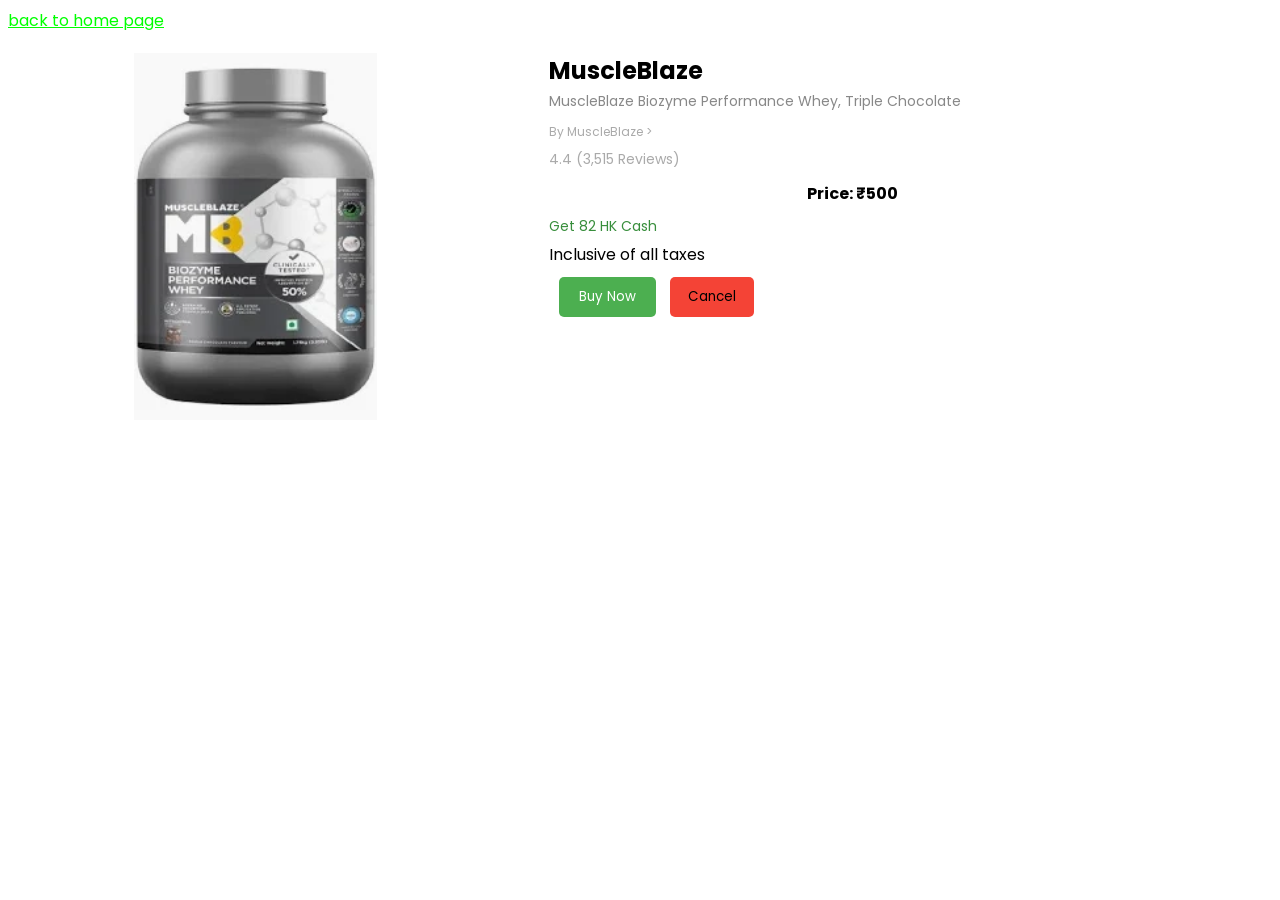
<file: HTML/gymproject/src/main/webapp/product4_chk.html>
<!DOCTYPE html>
<html lang="en">
<head>
    <meta charset="UTF-8">
    <meta name="viewport" content="width=device-width, initial-scale=1.0">
    <title>MuscleBlaze Biozyme Performance Whey Protein</title>
    
    <script src="https://checkout.razorpay.com/v1/checkout.js"></script>
    <style>
    @import url('https://fonts.googleapis.com/css2?family=Poppins:wght@300;400;500;600;700&display=swap');
*{
    font-family: 'Poppins', sans-serif
}
header div a {
    color: #00FF00; /* Change the color to green using hexadecimal value */
    
  }

.container {
    display: flex;
    flex-wrap: nowrap;
    width: 80%;
    margin: 0 auto;
    padding: 20px;
}

.product-image {
    width: 70%;
    flex: 0 0 40%;
}

.product-image img {
    width: 60%;
    height: auto;
}

.product-info {
    width: 60%;
    flex: 0 0 60%;
    padding-left: 10px;
}

.product-title {
    margin-bottom: 10px;
}

.product-title h1 {
    font-size: 24px;
    font-weight: bold;
    margin: 0;
}

.product-title span {
    font-size: 14px;
    color: #888;
}

.brand {
    margin-bottom: 5px;
    font-size: 12px;
    color: #aaa;
}

.ratings {
    margin-bottom: 10px;
}



.rating-count {
    font-size: 14px;
    color: #aaa;
}

.price-section {
    display: flex;
    justify-content:center;
    margin-bottom: 10px;
}

.btn-click .btn1 {
    background-color: #4CAF50;
    color: white;
    padding: 10px 20px;
    margin: 10px;
    border: none;
    cursor: pointer;
    border-radius: 5px;
    
}



.price {
    font-weight: bold;
    color: #000;
}

.cashback {
    margin-bottom: 5px;
    font-size: 14px;
    color: #388e3c;
}

 .cancelbtn {
  width: auto;
  padding: 10px 18px;
  background-color: #f44336;
  border: none;
  border-radius: 5px;
  cursor: pointer;
}

    
    </style>
</head>
<body>
    <header>
        <div>
            <a href="all_product_page.html"> back to home page</a>
        </div>
    </header>
    <div class="container">
        <div class="product-image">
            <img src="protein4.jpg" alt="Impact Whey Protein">
        </div>
        <div class="product-info">
            <div class="product-title">
                <h1>MuscleBlaze</h1>
                <span>MuscleBlaze Biozyme Performance Whey, Triple Chocolate</span>
            </div>
            <div class="brand">
                By MuscleBlaze >
            </div>
            <div class="ratings">
                <span class="rating-stars">
                    </span>
                <span class="rating-count">4.4 (3,515 Reviews)</span>
            </div>
            <div class="price-section">
                
                <div class="price">
                    Price: ₹500
                </div>
            </div>
            <div class="cashback">
                Get 82 HK Cash
            </div>
            <div class="inclusions">
                Inclusive of all taxes
            </div>
            <div class="highlights">
                </div>
            <div class="btn-click">
                
                <button id="rzp-button1" class="btn1">Buy Now</button>
                <button type="button" onclick="window.location.href='all_product_page.html'" class="cancelbtn">Cancel</button>
            </div>
           
        </div>
    </div>

<script>
var options = {
    "key": "rzp_test_l4gYkuI0RkoNN8", // Enter the Key ID generated from the Dashboard
    "amount": "50000", // Amount is in currency subunits. Default currency is INR. Hence, 50000 refers to 50000 paise
    "currency": "INR",
    "name": "Acme Corp", //your business name
    "description": "Test Transaction",
    "image": "https://example.com/your_logo",
     //This is a sample Order ID. Pass the `id` obtained in the response of Step 1
    "handler": function (response){
        alert(response.razorpay_payment_id);
        alert(response.razorpay_order_id);
        alert(response.razorpay_signature)
    },
    "prefill": { //We recommend using the prefill parameter to auto-fill customer's contact information, especially their phone number
        "name": "Gaurav Kumar", //your customer's name
        "email": "gaurav.kumar@example.com", 
        "contact": "9000090000"  //Provide the customer's phone number for better conversion rates 
    },
    "notes": {
        "address": "Razorpay Corporate Office"
    },
    "theme": {
        "color": "#3399cc"
    }
};
var rzp1 = new Razorpay(options);
rzp1.on('payment.failed', function (response){
        alert(response.error.code);
        alert(response.error.description);
        alert(response.error.source);
        alert(response.error.step);
        alert(response.error.reason);
        alert(response.error.metadata.order_id);
        alert(response.error.metadata.payment_id);
});
document.getElementById('rzp-button1').onclick = function(e){
    rzp1.open();
    e.preventDefault();
}
</script>

</body>
</html>
</file>
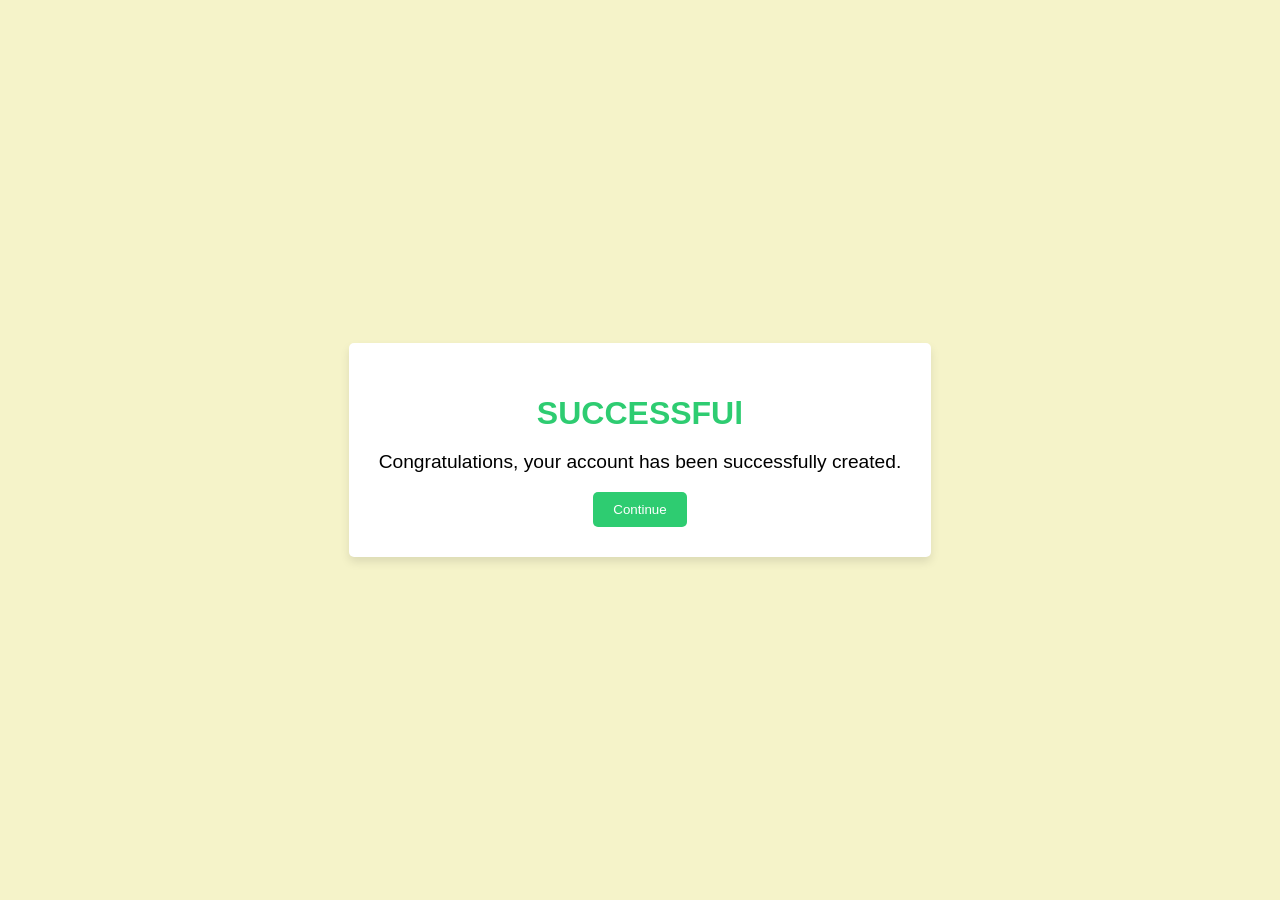
<file: HTML/gymproject/src/main/webapp/successful.html>
<!DOCTYPE html>
<html lang="en">
<head>
    <meta charset="UTF-8">
    <meta name="viewport" content="width=device-width, initial-scale=1.0">
    <title>Congratulations!</title>
    <link rel="stylesheet" href="successful.css">
</head>
<body>
    <div class="container">
        <h1>SUCCESSFUl</h1>
        <p>Congratulations, your account has been successfully created.</p>
        <button onclick="window.location.href='home.jsp' ">Continue</button>
    </div>
</body>
</html>
</file>
<file: CSS/style.css>
@import url('https://fonts.googleapis.com/css2?family=Inconsolata:wght@200..900&display=swap');
/* @import url('https://fonts.googleapis.com/css2?family=Inconsolata:wght@200..900&family=MuseoModerno:ital,wght@0,100..900;1,100..900&display=swap'); */
@import url('https://fonts.googleapis.com/css2?family=Kalnia+Glaze:wght@100..700&family=Merienda:wght@300..900&display=swap');

*{
    /* border: 2px solid red; */
    margin: 0;
    padding: 0;
    box-sizing: border-box;
    font-family: "Inconsolata", monospace;
}
body{
    /* background-color: rgb(60, 59, 59); */
    padding-top: 73px;
    background-color: #1e1810;
    
}
html{
    scroll-behavior: smooth;
    scroll-padding: 86px;
}
header {
    width: 100%;
    position: fixed;
    top: 0;
    backdrop-filter: blur(10px); /* Glass effect */
    -webkit-backdrop-filter: blur(10px); /* Safari support */
    box-shadow: 0px 3px 6px rgba(22, 17, 10, 0.8); /* Softer shadow */
    z-index: 999;
    background-color: rgba(42, 33, 22, 0.3); /* More transparency for better glass effect */
    border-bottom: 1px solid rgb(103, 73, 33); /* Subtle border */
    padding: 0px 50px;
}


nav {
    display: flex;
    justify-content: space-between;
    align-items: center;
    flex-wrap: nowrap;
    padding: 16px 20px;
    font-weight: bold;
}

nav > p > img {
    max-width: 120px;
}

ul {
    display: flex;
    list-style-type: none;
    font-size: 18px;
    justify-content: space-evenly;
    backdrop-filter: blur(10px); 
    -webkit-backdrop-filter: blur(10px); 
    /* box-shadow: 0px 3px 6px rgba(22, 17, 10, 0.8);  */
    border: 1px solid rgb(103, 73, 33);
    background-color: rgba(66, 52, 34, 0.3);
    border-radius: 18px;
    padding: 5px 10px;
    transition: all 0.3s ease-in-out;
}

li {
    padding: 5px;
}

li a {
    position: relative;
    cursor: pointer;
    border-radius: 7px;
    text-decoration: none;
    padding: 8px 10px;
    font-size: 14px;
    display: flex;
    justify-content: center;
    align-items: center;
    color: white;
    letter-spacing: 1px;
    transition: all 0.3s ease-in-out;
}

li a:hover {
    background: linear-gradient(to right, #edc69d, #e69239, #6f3b02);
    background-clip: text;
    color: transparent;
}

li > a::after {
    content: "";
    background: linear-gradient(to right, #edbb85, #cf7f29, #6f3b02);
    height: 2px;
    border-radius: 12px;
    width: 0;
    position: absolute;
    left: 2px;
    bottom: 0;
    transition: 0.2s ease-in-out;
}

li > a:hover::after {
    width: 92%;
}

/* Hamburger Menu Styles */
/* Hamburger Menu Styles */
.hamburger {
    display: none;
    flex-direction: column;
    cursor: pointer;
    gap: 5px;
    z-index: 100; /* Ensure it's on top */
}

.hamburger .bar {
    height: 3px;
    width: 30px;
    background-color: rgb(187, 118, 28);
   
    border-radius: 5px;
    transition: all 0.4s ease-in-out;
}

/* Animation when active */
.hamburger.active .bar:nth-child(1) {
    transform: translateY(8px) rotate(45deg);
}

.hamburger.active .bar:nth-child(2) {
    opacity: 0;
}

.hamburger.active .bar:nth-child(3) {
    transform: translateY(-8px) rotate(-45deg);
}

/* Ensure smooth transition back */
.hamburger .bar {
    transform: none;
    opacity: 1;
}


/* Media Query for Small Screens */
@media (max-width: 789px) {
    nav {
        padding: 16px 20px;
    }

    ul {
        display: none; /* Hide menu by default */
        flex-direction: column;
        justify-content: center;
        align-items: center;
        width: 100%;
        background-color: rgba(42, 33, 22, 0.95);
        position: absolute;
        top: 60px; /* Space below the fixed header */
        left: 0;
        padding: 10px 0;
        border-radius: 8px;
        z-index: 998;
        box-shadow: 0px 3px 6px rgba(0, 0, 0, 0.2);
    }

    ul.active {
        display: flex; /* Show menu when active */
    }

    li {
        margin: 10px 0;
    }

    .hamburger {
        display: flex;
    }
    #hamburger {
        cursor: pointer;
        font-size: 24px;
    }
    
    #nav-links {
        position: absolute;
        top: 92px;
        left: 63%;
        width: 27%;
        background: rgba(95, 67, 30, 0.381); /* Increased transparency */
        backdrop-filter: blur(15px); /* Stronger blur effect */
        -webkit-backdrop-filter: blur(15px); /* Safari support */
        transition: all 0.1s ease-in-out;
        padding: 10px;
        border-radius: 8px;
        border: 1px solid rgb(103, 73, 33);
        box-shadow: 0 4px 10px rgba(0, 0, 0, 0.2);
        z-index: 1000; /* Ensure it's above other elements */
    }
    
    
    #nav-links.active {
        right: 0; /* Slide in */
    }
    

    body {
        padding-top: 80px; /* Prevent content overlap with the fixed header */
    }
}



 /* style for all section  */
main{
    width: 100%;
    display: flex;
    flex-direction: column;
    gap: 90px;
}
section{
    width: 100%;
    display: flex;
    min-height: 89vh;
    /* background-color: rgba(145, 78, 78, 0.91); */
   
}

/* home section */
.sec1{
    padding: 15px 58px;
    gap: 97px;
    display: flex;
    justify-content: space-around;
    align-items: center;
    /* background-image: url(ssspill.svg); */
    /* background-size: 100%; */
    /* flex-wrap: wrap; */
    /* gap: 60px; */

}
.sec1 > div{
    font-size: 28px;
}
.sec1 > .intro h2{
    font-size: 55px;
    /* font-size: 10vw; */

}
.sec1 > .intro h2,h3{
    line-height: 1.2;
    color: burlywood;
    /* width: 100%; */

}

.sec1 img{
    width: 43%;
    height: 43%;
}
.intro {
    font-size: 16px; /* Ensure readable font size */
    word-wrap: break-word; /* Enable proper word wrapping */
    overflow-wrap: break-word; /* Break long words when necessary */
    white-space: normal; /* Prevent content from not wrapping properly */
    overflow: hidden; /* Prevent content from overflowing the container */
    text-overflow: ellipsis; /* Add ellipsis if needed */
    max-width: 100%; /* Ensure the container doesn't expand beyond its limits */
    box-sizing: border-box; /* Include padding and borders in total width/height */
    padding: 10px; /* Add padding for spacing */
}

/* .intro{
    width: 45%;
    
    padding: 18px;
    display: flex;
    flex-direction: column;
    position: relative;
} */
.intro span{
    color: rgba(178, 104, 7, 0.936);
    font-family: "Merienda", cursive;
    text-shadow: 1px 3px #f9a44a;
    /* text-shadow: 1px 1px 2px rgba(233, 141, 21, 0.803); */
}
.intro h3{
    color: rgba(222, 184, 135, 0.563);
    padding-bottom: 45px;
    font-weight: 100;

}
.button{
    display: flex;
    gap: 25px;
}
.intro .button a{
    font-size: 23px;
    color: #bd670a;
    text-decoration: none;
    border-radius: 14px;
    padding: 10px 22px;
    border: 2px solid #a95905;
    /* background-color: #cd7b23; */
    box-shadow: 1px 1px 5px #070400;
    transition: all 0.4s ease-in-out;
}
.intro .button a:hover{
    color: rgb(246, 213, 173);
    background-color: #a95905;
    letter-spacing: 1px;
    font-weight: bold;
}

/* section 1 home media query */
@media (max-width:1024px) {

    .sec1{
        flex-wrap: wrap;
        gap: 20px;
    }
    .sec1 img{
        width: 60%;
        height: 60%;
    }
    .intro{
        order: 2;
    }
    .sec1 img{
        order: 1;
    }
    .intro h2,h3{
        text-align: center;
    }
    .intro .button{
        /* display: flex; */
        justify-content: center;
    }
    
}
@media (max-width: 485px) {
    .sec1 > .intro h2{
        font-size: 47px;
    
    }
    .sec1 img{
        width: 73%;
        height: 73%;
    }
    .sec1 {
        padding: 5px 10px; 
        flex-direction: column;
        gap: 10px; 
    }

    .intro {
        padding: 5px; 
        max-width: 100%; 
        text-align: center; 
        overflow-wrap: break-word;
    }

    .intro h2,
    .intro h3 {
        line-height: 1.3; 
    }

    .intro .button {
        flex-direction: column;
        gap: 15px; 
    }

    .intro .button a {
        padding: 8px 12px;
        width: 100%; 
    }
}
/* home section end */



/* About Section */
.about_me {
    display: flex;
    justify-content: center;
    padding: 2rem 0;
    border-radius: 15px;
    background-color: #df9b52;
    overflow: hidden; /* Prevent content overflow */
}

.about_container {
    width: 90%;
    max-width: 1200px; /* Add max-width for better large screen handling */
    display: flex;
    justify-content: space-between;
    gap: 2rem;
    flex-direction: row;
    opacity: 0; /* Start with hidden content */
    transform: translateY(50px); /* Start slightly below */
    transition: opacity 1s ease-out, transform 1s ease-out; /* Smooth transition */
}

/* Add this class dynamically with JavaScript when the section is in view */
.about_container.visible {
    opacity: 1; /* Fully visible */
    transform: translateY(0); /* Move to original position */
}

/* Image Section */
.about_container > .image {
    display: flex;
    flex-direction: column;
    border-radius: 15px;
    width: 30%;
    min-width: 280px; /* Prevent image from becoming too small */
    padding: 1.5rem;
    background-color: #ad6920;
    transition: transform 0.3s ease; /* Add hover effect */
}

.about_container > .image:hover {
    transform: translateY(-5px); /* Hover lift effect */
}

.image_card h2 {
    font-size: 2rem;
    text-align: center;
    text-shadow: 1px 1px 1px #e67e0e;
    color: #301901;
    font-family: "Merienda", cursive;
    padding-bottom: 1.5rem;
}

.image_card img {
    width: 100%;
    border-radius: 15px;
    margin-bottom: 1rem;
    border: 3px solid #4b2802;
    transition: transform 0.3s ease; /* Image hover effect */
}

.image_card img:hover {
    transform: scale(1.02);
}
.my_data p{
    padding: 5px 3px;
}
.about_social_icon{
    margin-top: 15px;
    
}
.about_social_icon a{
    padding: 1px 10px;
}

/* About Info Section */
.about_info {
    padding: 1rem;
    width: 65%;
}

.about_info h1 {
    color: #211101;
    font-size: 2.5rem;
    font-weight: 800;
    padding-bottom: 1.5rem;
}

.about_info p {
    font-weight: 500;
    line-height: 1.6; /* Improve readability */
    padding-bottom: 1.5rem;
}

/* Education Section */
.education {
    padding: 1.5rem;
    width: 100%; /* Full width for better responsiveness */
    background-color: #ad6920;
    border-radius: 13px;
    box-shadow: inset 1px 1px 5px #4f2901;
    /* margin-bottom: 2rem; */
    transition: transform 0.3s ease;
}
.education > h4{
    margin-bottom: 10px;
    font-size: 18px;
}


.education:hover {
    transform: translateX(10px); /* Hover effect */
}

/* Social Icons */
.about_social_icon {
    display: flex;
    justify-content: center;
    gap: 1.5rem;
    flex-wrap: wrap; /* Wrap icons on small screens */
}

.about_social_icon a img {
    width: 45px;
    transition: transform 0.3s ease;
}

.about_social_icon a:hover img {
    transform: scale(1.1) rotate(10deg);
}


/* === ANIMATION STYLES === */

/* General Animation Setup */
.about_container {
    opacity: 0;
    transform: translateY(40px);
    transition: opacity 0.8s ease-out, transform 0.8s ease-out;
}

/* Make it visible when in view */
.about_container.visible {
    opacity: 1;
    transform: translateY(0);
}

/* Image Section Animation */
.about_container > .image {
    opacity: 0;
    transform: translateX(-30px);
    transition: opacity 0.8s ease-out 0.2s, transform 0.8s ease-out 0.2s;
}

.about_container.visible > .image {
    opacity: 1;
    transform: translateX(0);
}

/* Text Animation */
.about_info {
    opacity: 0;
    transform: translateX(30px);
    transition: opacity 0.8s ease-out 0.4s, transform 0.8s ease-out 0.4s;
}

.about_container.visible .about_info {
    opacity: 1;
    transform: translateX(0);
}

/* Education Section Animation */
.education {
    opacity: 0;
    transform: translateY(30px);
    transition: opacity 0.8s ease-out 0.6s, transform 0.8s ease-out 0.6s;
}

.about_container.visible .education {
    opacity: 1;
    transform: translateY(0);
}

/* Social Icons Animation */
.about_social_icon {
    opacity: 0;
    transform: translateY(20px);
    transition: opacity 0.8s ease-out 0.8s, transform 0.8s ease-out 0.8s;
}

.about_container.visible .about_social_icon {
    opacity: 1;
    transform: translateY(0);
}


/* Responsive Design */
@media (max-width: 1024px) {
    .about_container {
        flex-direction: column;
        align-items: center;
    }

    .about_container > .image,
    .about_info {
        width: 100%;
        max-width: 600px;
    }

    .image_card h2 {
        font-size: 1.75rem;
    }
}

@media (max-width: 768px) {
    .about_info h1 {
        font-size: 2rem;
        text-align: center;
    }

    .education {
        width: 100%;
    }

    .about_social_icon a img {
        width: 40px;
    }
}

@media (max-width: 480px) {
    .about_me {
        padding: 1rem 0;
        border-radius: 0;
    }

    .about_container {
        width: 90%;
    }

    .image_card h2 {
        font-size: 1.5rem;
    }

    .about_info h1 {
        font-size: 1.75rem;
    }

    .about_social_icon {
        gap: 1rem;
    }

    .about_social_icon a img {
        width: 35px;
    }

    .education {
        padding: 1rem;
    }
}
/* about section end */


 

 
/* skill section */
.skill_section {
    display: flex;
    justify-content: center;
    /* background-color: #f6dabd; */
    padding: 60px 20px;
}

.skill_container {
    width: 90%;
    max-width: 1200px;
}

.skill_head {
    text-align: center;
    margin-bottom: 50px;
    color: #d26f05;
}

.skill_head h1 {
    font-size: 36px;
    font-weight: bold;
    margin-bottom: 10px;
}

.skill_head p {
    font-size: 18px;
    color: #f6dabd;
}

.skill_box {
    display: flex;
    justify-content: center;
    gap: 50px;
    flex-wrap: wrap;
}

.skill_box figure {
    border-radius: 16px;
    width: 180px;
    height: 180px;
    background-color: #241c12;
    box-shadow: -4px -4px 15px #171007, 4px 4px 15px #171007;
    display: flex;
    flex-direction: column;
    align-items: center;
    justify-content: center;
    transition: transform 0.3s ease, box-shadow 0.3s ease;
}

.skill_box figure:hover {
    transform: scale(1.05);
    box-shadow: -4px -4px 20px #171007, 4px 4px 20px #171007;
}

.skill_box figure img {
    width: 100px;
    height: auto;
    margin-bottom: 10px;
}

.skill_box figure p {
    color: white;
    font-size: 18px;
    font-weight: bold;
}


@keyframes skills_appear {
    from {
        opacity: 0;
        transform: translateY(-100px);
    }
    to {
        opacity: 1;
        transform: translateY(0px);
    }
}

.block {
    animation: skills_appear 1s linear both;
}

/* Ensure 'animation-timeline' is applied only if the browser supports it */
@supports (animation-timeline: view()) {
    .block {
        animation-timeline: view();
        animation-range: entry 0% cover 24%;
    }
}

/* skills section end */



/* Projects Section */
.projects {
    font-family: Arial, sans-serif;
    /* background: linear-gradient(to right, #1e1e1e, #2c2c2c); */
    text-align: center;
    display: flex;
    justify-content: center;
    align-items: center;
    flex-direction: column;
    padding: 60px 40px;
}

.projects-header {
    text-align: center;
    margin-bottom: 40px;
    color: #d26f05;
}

.projects-header h2 {
    font-size: 36px;
    font-weight: bold;
    margin-bottom: 10px;
}

.projects-header p {
    font-size: 18px;
    color: #f6dabd;
}

.projects-container {
    width: 100%;
    max-width: 1200px;
    display: flex;
    gap: 20px;
    flex-wrap: wrap;
    justify-content: center;
    align-items: stretch;
}
.project-card:nth-of-type(1){
    background-color: #ed9230;
}
.project-card:nth-of-type(2){
    background-color: #eca65b;
}
.project-card:nth-of-type(3){
    background-color: #f1c394;
}
.project-card {
    position: relative;
    /* background: #333; */
    border-radius: 20px;
    padding: 20px;
    text-align: left;
    flex: 1 1 calc(33.333% - 40px);
    /* box-shadow: 0 4px 15px rgba(255, 255, 255, 0.1), 0 4px 15px rgba(0, 0, 0, 0.3); */
    transition: transform 0.3s ease, box-shadow 0.3s ease;
}

.project-card:hover {
    transform: translateY(-10px);
    box-shadow: 0 8px 20px #522b01c9, 0 8px 20px #351b00c4;
}

.project-card img {
    width: 100%;
    border-radius: 15px;
    display: block;
}

.project-tags {
    display: flex;
    gap: 5px;
    margin: 10px 0;
    flex-wrap: wrap;
}

.project-tags span {
    background: #f6e1ca;
    padding: 6px 12px;
    border-radius: 20px;
    font-size: 14px;
    color: #592f03;
    font-weight: bold;
}

.project-card h3 {
    margin: 10px 0 15px;
    font-size: 20px;
    color: #2f1801;
}

.project-card p {
    color: #2f1801;
    font-size: 16px;
    line-height: 1.5;
}

.project-nav {
    position: absolute;
    bottom: 10px;
    right: 10px;
    background: #391f03;
    color: #f6dabd;
    border: none;
    width: 35px;
    height: 35px;
    border-radius: 50%;
    font-size: 18px;
    cursor: pointer;
    transition: transform 0.3s ease, color 0.3s ease;
}

.project-nav:hover {
    background: #592a01;
    transform: scale(1.1);
}

@media (max-width: 768px) {
    .projects-container {
        flex-direction: column;
        align-items: center;
    }

    .project-card {
        flex: 1 1 100%;
        max-width: 100%;
    }

    .view-all {
        display: block;
        text-align: center;
        margin-top: 10px;
    }
}

@media (max-width: 480px) {
    .projects-header h2 {
        font-size: 28px;
    }

    .project-card {
        padding: 15px;
    }

    .project-card h3 {
        font-size: 16px;
    }

    .project-tags span {
        font-size: 10px;
    }
}


/* project section end */



/* contact section */

.contact {
    /* background-color: #cf7f29; */
    margin-bottom: 20px;
    display: flex;
    justify-content: center;
    align-items: center;
    flex-direction: column;
    background-image: url(nnnoise.svg);
}

.con_caontainer {
    width: 90%;
    /* background-color: #a95905; */
    padding: 20px;
    display: flex;
    flex-direction: row;
    gap: 30px;
}

.con_heading {
    width: 90%;
    display: flex;
    justify-content: center;
    align-items: center;
    flex-direction: column;
}

.con_heading > h1 {
    padding-bottom: 10px;
    font-size: 40px;
    color: #d26f05;
    /* text-align: center; */
}

.con_heading p {
    padding-bottom: 29px;
    font-size: 20px;
    color: #f6dabd;
}

form {
    display: flex;
    flex-direction: column;
    gap: 30px;
    width: 50%;
}

.form-group label {
    margin-bottom: 5px;
    display: block;
    font-weight: bold;
    color: #cf7f29;
}

.form-group input,
.form-group textarea {
    width: 100%;
    padding: 10px;
    border: 2px solid #ec9231;
    border-radius: 5px;
    font-size: 16px;
    resize: none;
}

form button {
    padding: 15px;
    border: none;
    border-radius: 5px;
    background-color: #a95905;
    color: white;
    font-size: 16px;
    cursor: pointer;
    transition: background-color 0.3s ease;
}

form button:hover {
    background-color: #6f3b02;
}

input::placeholder,
textarea::placeholder {
    color: #462903;
}

label {
    text-align: start;
    padding-left: 2px;
}

.con_caontainer iframe {
    width: 50%;
    border-radius: 9px;
}

/* Media Queries for Responsiveness */

/* For tablets */
@media (max-width: 1024px) {
    .con_caontainer {
        flex-direction: column;
        align-items: center;
        gap: 20px;
    }

    form {
        width: 80%;
    }

    .con_caontainer iframe {
        width: 80%;
    }

    .con_heading > h1 {
        font-size: 36px;
    }

    .con_heading p {
        font-size: 18px;
    }
}

/* For mobile devices */
@media (max-width: 768px) {
    .con_caontainer {
        width: 100%;
        padding: 10px;
    }

    form {
        width: 90%;
    }

    .con_caontainer iframe {
        width: 90%;
    }

    .con_heading > h1 {
        font-size: 28px;
    }

    .con_heading p {
        font-size: 16px;
    }

    .form-group input,
    .form-group textarea {
        font-size: 14px;
    }

    form button {
        padding: 12px;
        font-size: 14px;
    }
}

/* For small mobile devices */
@media (max-width: 480px) {
    .con_heading > h1 {
        font-size: 24px;
    }

    .con_heading p {
        font-size: 14px;
    }

    .form-group input,
    .form-group textarea {
        font-size: 12px;
    }

    form button {
        padding: 10px;
        font-size: 12px;
    }
}
/* contact section end */

/* footer section styling */
footer {
    /* background-color: #1c0e0043; */
    background-image: url(footer.svg);
    background-size: cover;
    color: #f6dabd;
    padding: 20px 0;
    text-align: center;
    font-family: Arial, sans-serif;
}
.footer-container {
    display: flex;
    flex-wrap: wrap;
    justify-content: space-around;
    align-items: center;
    padding: 20px;
}
.footer-about, .footer-social, .footer-contact {
    margin: 10px;
    max-width: 300px;
}
.footer-social a {
    color: #f6dabd;
    margin: 0 10px;
    font-size: 24px;
    display: inline-block;
    transition: transform 0.3s ease, color 0.3s ease;
}
.footer-social a:hover {
    color: rgb(248, 129, 3);
    transform: scale(1.1);
    
}
.footer-bottom {
    background-color: #391f03;
    padding: 10px 0;
    margin-top: 10px;
    color: #f6dcc0;
}
@media (max-width: 768px) {
    .footer-container {
        flex-direction: column;
        text-align: center;
    }
}
/* footer section end */
</file>
<file: HTML/gymproject/src/main/webapp/successful.css>
body {
    font-family: sans-serif;
    margin: 0;
    display: flex;
    justify-content: center;
    align-items: center;
    min-height: 100vh;
    background-color: #f5f3c9;
}

.container {
    background-color: #fff;
    padding: 30px;
    border-radius: 5px;
    box-shadow: 0 5px 10px rgba(0, 0, 0, 0.1);
    text-align: center;
}

h1 {
    font-size: 2em;
    margin-bottom: 10px;
    color: #2ECC71;
}

p {
    font-size: 1.2em;
}

button {
    background-color: #2ECC71;
    color: #fff;
    padding: 10px 20px;
    border: none;
    border-radius: 5px;
    cursor: pointer;
}

button:hover {
    background-color: #27AE60;
}
</file>
